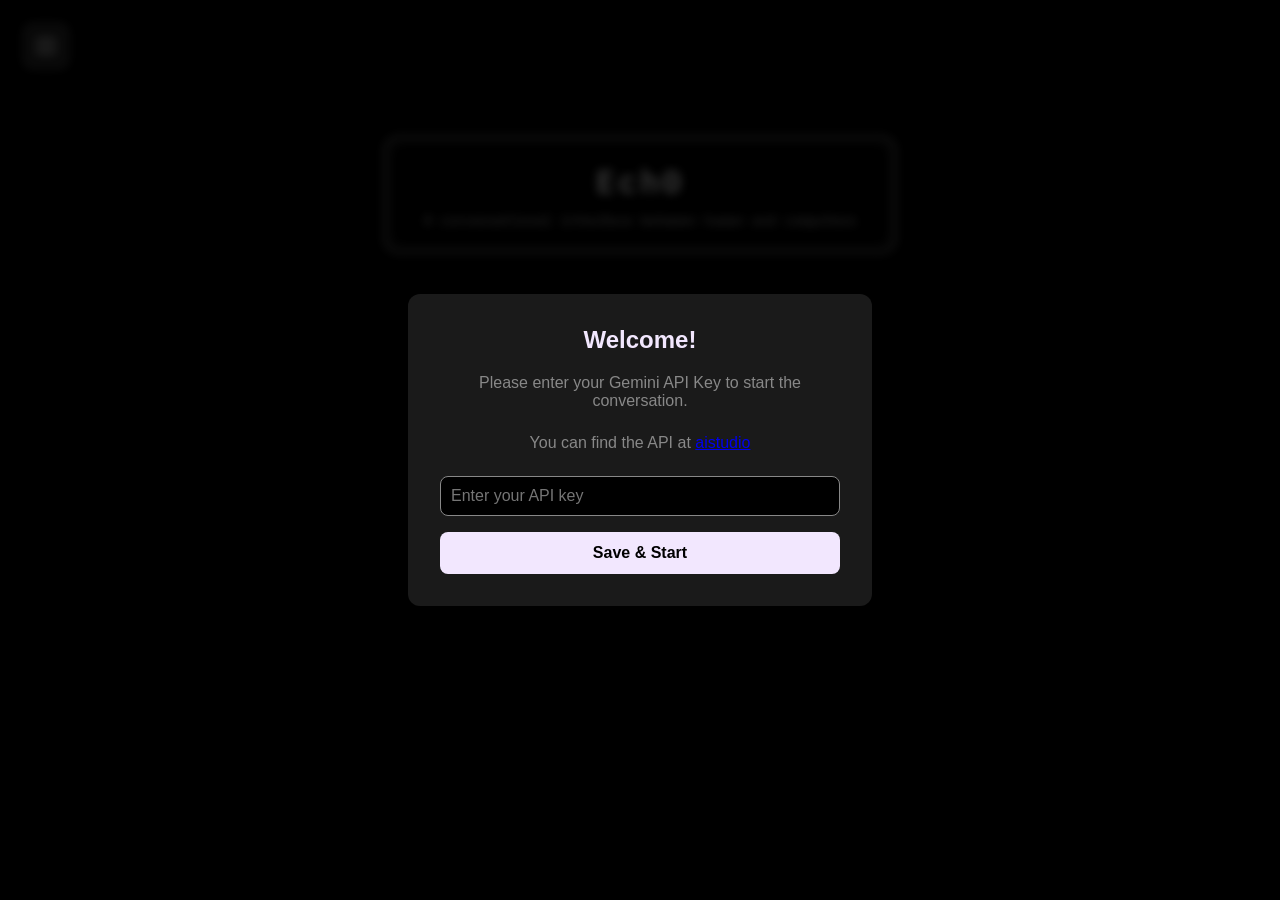
<file: Ech0 AudioBot/index.html>
<!DOCTYPE html>
<html lang="en">
<head>
    <meta charset="UTF-8">
    <meta name="viewport" content="width=device-width, initial-scale=1.0">
    <title>Ech0 - A Voice-Only Hexadecimal Agent</title>
    
    <link rel="apple-touch-icon" sizes="180x180" href="assets/icons/apple-touch-icon.png">
    <link rel="icon" type="image/png" sizes="16x16" href="assets/icons/icon16.png">
    <link rel="icon" type="image/png" sizes="32x32" href="assets/icons/icon32.png">
    <link rel="icon" type="image/png" sizes="48x48" href="assets/icons/icon48.png">
    <link rel="icon" type="image/png" sizes="128x128" href="assets/icons/icon128.png">
    <link rel="manifest" href="assets/icons/site.webmanifest">

    <link rel="stylesheet" href="style.css">
</head>
<body>
    <template id="mic-icon-template"><svg viewBox="0 0 24 24"><path d="M12 14c1.66 0 3-1.34 3-3V5c0-1.66-1.34-3-3-3S9 3.34 9 5v6c0 1.66 1.34 3 3 3zm5.3-3c0 3-2.54 5.1-5.3 5.1S6.7 14 6.7 11H5c0 3.41 2.72 6.23 6 6.72V21h2v-3.28c3.28-.49 6-3.31 6-6.72h-1.7z"/></svg></template>
    <template id="speaker-icon-template"><svg viewBox="0 0 24 24"><path d="M3 9v6h4l5 5V4L7 9H3zm13.5 3c0-1.77-1.02-3.29-2.5-4.03v8.05c1.48-.73 2.5-2.25 2.5-4.02zM14 3.23v2.06c2.89.86 5 3.54 5 6.71s-2.11 5.85-5 6.71v2.06c4.01-.91 7-4.49 7-8.77s-2.99-7.86-7-8.77z"/></svg></template>
    <template id="pause-icon-template"><svg viewBox="0 0 24 24"><path d="M6 19h4V5H6v14zm8-14v14h4V5h-4z"/></svg></template>
    <template id="play-icon-template"><svg viewBox="0 0 24 24"><path d="M8 5v14l11-7z"/></svg></template>
    <template id="stop-icon-template"><svg viewBox="0 0 24 24"><path d="M6 6h12v12H6z"/></svg></template>

    <div id="api-key-modal" class="modal-overlay">
        <div class="modal-content">
            <h2>Welcome!</h2>
            <p>Please enter your Gemini API Key to start the conversation.</p>
            <p>You can find the API at <a href="https://aistudio.google.com/app/apikey" target="_blank">aistudio</a></p>
            <input type="password" id="modal-api-key-input" class="modal-input" placeholder="Enter your API key">
            <button id="save-api-key-btn-modal" class="modal-btn">Save & Start</button>
        </div>
    </div>

    <aside id="sidebar" class="sidebar">
        <h2>Settings</h2>
        <div class="options-group">
            <label for="theme-toggle">
                <span>Bright Theme</span>
                <div class="switch">
                    <input type="checkbox" id="theme-toggle">
                    <span class="slider"></span>
                </div>
            </label>
            <label for="transcription-toggle">
                <span>Show Transcription</span>
                <div class="switch">
                    <input type="checkbox" id="transcription-toggle">
                    <span class="slider"></span>
                </div>
            </label>
        </div>

        <h3>Accent Color</h3>
        <div class="options-group">
            <div id="dark-theme-colors" class="color-swatches"></div>
            <div id="bright-theme-colors" class="color-swatches"></div>
        </div>
        
        <h3>API Key</h3>
        <h6>Please find API in the given website <a href="https://aistudio.google.com/app/apikey" target="_blank">aistudio</a></h6>
        <div class="options-group">
            <input type="password" id="sidebar-api-key-input" class="sidebar-input" placeholder="Your Gemini API Key">
            <button id="save-api-key-btn-sidebar" class="sidebar-btn">Update Key</button>
            <div id="api-key-status"></div>
        </div>
    </aside>

    <button id="menu-toggle-btn" title="Toggle Settings">
        <span class="bar"></span>
        <span class="bar"></span>
        <span class="bar"></span>
    </button>
    
    <div class="container" id="main-container">
        <div class="title-container">
            <h1 id="app-title">Ech0</h1>
            <p id="app-subtitle">A conversational interface between human and computers</p>
        </div>
        <div class="mic-controls-container">
            <button id="mic-btn" data-tooltip="Click to speak">
                <div id="mic-icon-container">
                    <span id="hex-display"></span>
                </div>
                <button id="stop-btn" title="Stop Response"></button>
            </button>
        </div>
        <div id="transcription-area">
            <p id="user-transcription" class="user-text"></p>
            <p id="bot-transcription" class="bot-text"></p>
        </div>
    </div>

    <script src="script.js" defer></script>
</body>
</html>
</file>
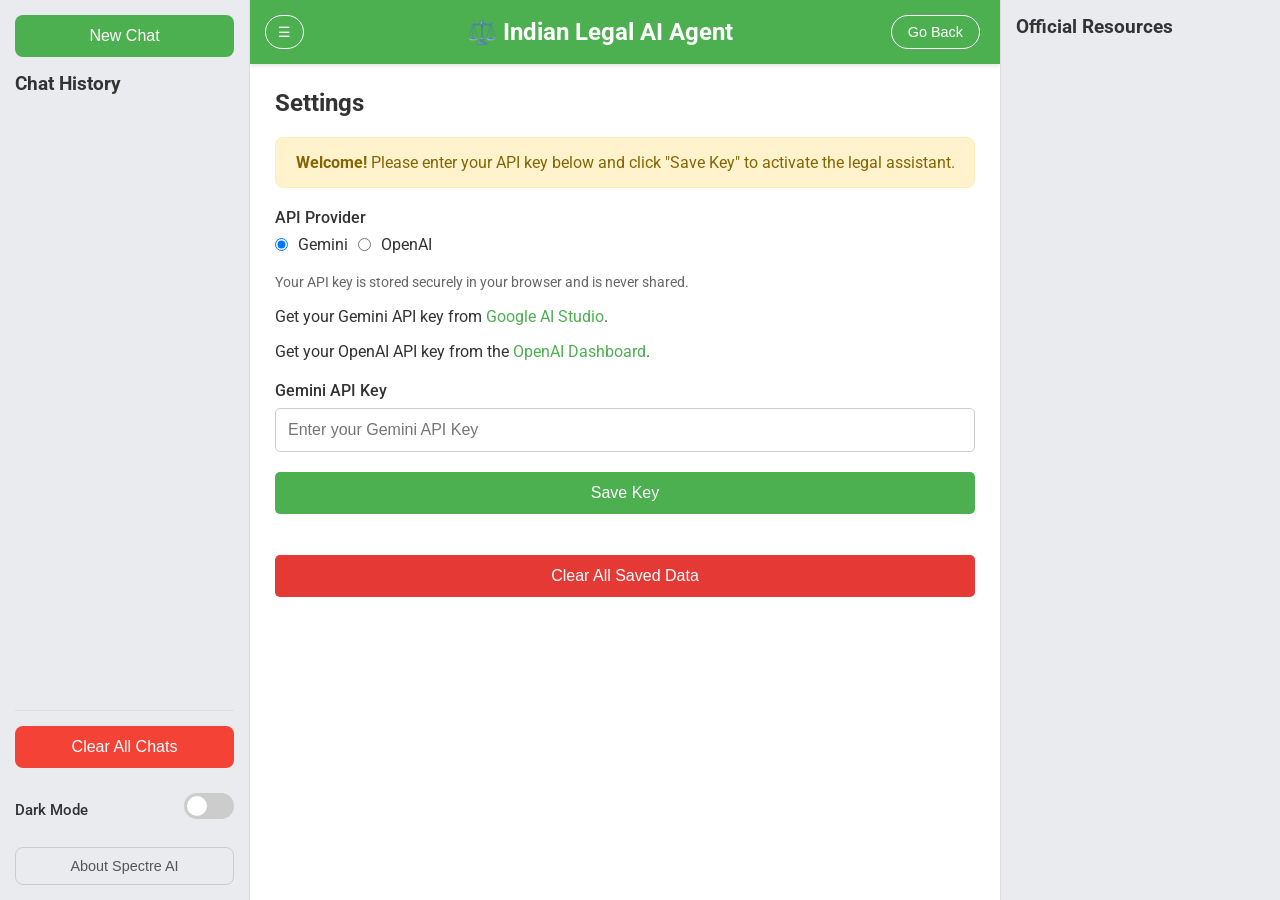
<file: SpectreAI-Lawyer_Agent/index.html>
<!DOCTYPE html>
<html lang="en">
<head>
    <meta charset="UTF-8">
    <meta name="viewport" content="width=device-width, initial-scale=1.0">
    <title>Indian Legal AI Agent</title>
    <link rel="stylesheet" href="style.css">
    <link rel="preconnect" href="https://fonts.googleapis.com">
    <link rel="preconnect" href="https://fonts.gstatic.com" crossorigin>
    <link href="https://fonts.googleapis.com/css2?family=Roboto:wght@400;500;700&display=swap" rel="stylesheet">
</head>
<body>

    <div class="app-container">
        <aside id="sidebar">
            <div class="sidebar-main">
                <button id="new-chat-btn" class="sidebar-btn">New Chat</button>
                <h2>Chat History</h2>
                <ul id="chat-history-list">
                    </ul>
            </div>
            <div class="sidebar-footer">
                <button id="clear-all-chats-btn" class="sidebar-btn">Clear All Chats</button>
                <div id="theme-switcher-container">
                    <span class="theme-label">Dark Mode</span>
                    <label class="switch">
                        <input type="checkbox" id="theme-toggle">
                        <span class="slider round"></span>
                    </label>
                </div>
                <button id="about-btn" class="sidebar-btn-subtle">About Spectre AI</button>
            </div>
        </aside>

        <div class="main-content">
            <header>
                <div class="header-content">
                    <button id="toggle-sidebar-btn" class="nav-btn" title="Toggle Sidebar">☰</button>
                    <h1>⚖️ Indian Legal AI Agent</h1>
                    <div class="header-buttons">
                        <button id="settings-btn" class="nav-btn">Settings</button>
                    </div>
                </div>
            </header>

            <main>
                <div id="chat-ui">
                    <div id="chat-window">
                        </div>
                    <div id="typing-indicator" class="hidden">
                        <div class="dot"></div>
                        <div class="dot"></div>
                        <div class="dot"></div>
                    </div>
                    <form id="chat-form">
                        <div class="input-area">
                            <select id="law-area">
                                </select>
                            <textarea id="user-input" placeholder="Describe your legal situation here..." autocomplete="off" rows="1"></textarea>
                            <button type="submit" title="Send Message">➤</button>
                        </div>
                    </form>
                </div>

                <div id="settings-ui" class="hidden">
                    <h2>Settings</h2>
                    <div id="initial-setup-notice" class="hidden">
                        <p><strong>Welcome!</strong> Please enter your API key below and click "Save Key" to activate the legal assistant.</p>
                    </div>
                    
                    <div class="form-group">
                        <label>API Provider</label>
                        <div class="radio-group">
                            <input type="radio" id="gemini-provider" name="api-provider" value="gemini" checked>
                            <label for="gemini-provider">Gemini</label>
                            <input type="radio" id="openai-provider" name="api-provider" value="openai">
                            <label for="openai-provider">OpenAI</label>
                        </div>
                    </div>

                    <p id="api-info">Your API key is stored securely in your browser and is never shared.</p>
                    <div class="form-group">
                        <p class="api-info">Get your Gemini API key from <a href="https://aistudio.google.com/app/apikey" target="_blank">Google AI Studio</a>.</p>
                        <p class="api-info">Get your OpenAI API key from the <a href="https://platform.openai.com/api-keys" target="_blank">OpenAI Dashboard</a>.</p>
                    </div>
                    
                    <form id="settings-form">
                        <div id="gemini-key-group" class="form-group">
                            <label for="gemini-api-key">Gemini API Key</label>
                            <input type="password" id="gemini-api-key" placeholder="Enter your Gemini API Key">
                        </div>
                        <div id="openai-key-group" class="form-group hidden">
                            <label for="openai-api-key">OpenAI API Key</label>
                            <input type="password" id="openai-api-key" placeholder="Enter your OpenAI API Key">
                        </div>
                        <button type="submit" class="action-btn">Save Key</button>
                        <p id="save-status"></p>
                    </form>
                    <button id="clear-all-data-btn" class="action-btn" style="margin-top: 25px; background-color: #e53935;">Clear All Saved Data</button>
                </div>
            </main>
        </div>

        <aside id="references-sidebar">
            <h2>Official Resources</h2>
            <ul id="references-list">
                 </ul>
            <div id="contact-info-box" class="hidden">
                <h2>Contact Information</h2>
                <ul id="contact-list"></ul>
            </div>
        </aside>
    </div>

    <div id="about-modal-overlay" class="modal-overlay hidden">
        <div class="modal-content">
            <button id="close-modal-btn" class="modal-close-btn">&times;</button>
            <h2>Spectre AI</h2>
            <p class="modal-description">
                Spectre AI is your dedicated legal assistant, engineered to demystify the complexities of Indian law. It provides clear, step-by-step guidance and connects you with official resources, empowering you to understand your rights and navigate legal procedures with confidence.
            </p>
            <p class="made-by">
                Made with ❤️ by Team MCA<br>
                CUCEK Dept, CUSAT, Kerala
            </p>
        </div>
    </div>

    <script src="script.js"></script>
</body>
</html>
</file>
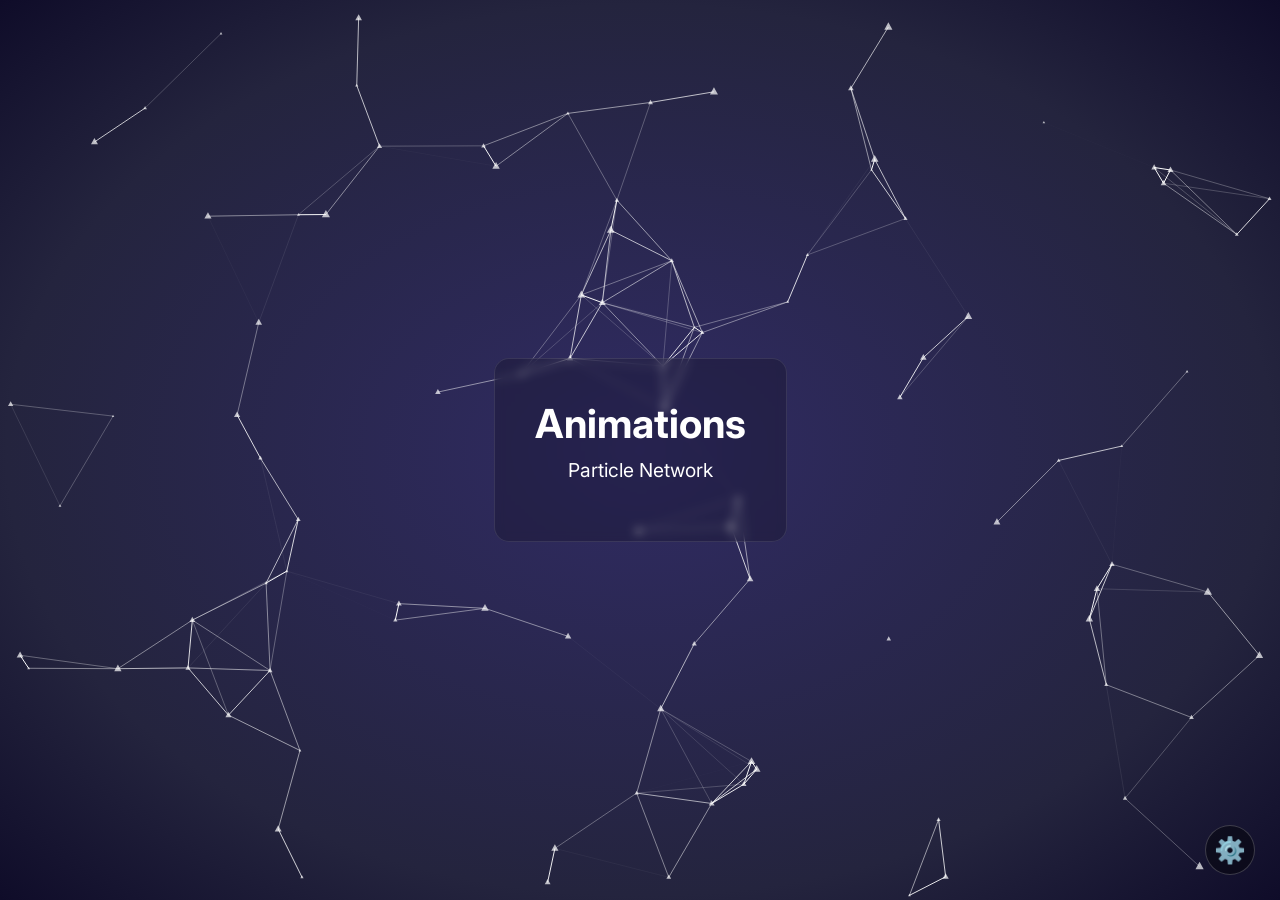
<file: Background_Animations/- - Combination of network, bubble and shapes and DVD7 - without textbox in middle.html>
<!DOCTYPE html>
<html lang="en">
<head>
    <meta charset="UTF-8">
    <meta name="viewport" content="width=device-width, initial-scale=1.0">
    <title>Interactive Animations</title>
    <style>
        /* Basic CSS reset and body styling */
        body, html {
            margin: 0;
            padding: 0;
            width: 100%;
            height: 100%;
            overflow: hidden;
            font-family: 'Inter', sans-serif;
            transition: background 0.5s ease;
        }

        /* Canvas styling to ensure it fills the background */
        #background-canvas {
            display: block;
            position: absolute;
            top: 0;
            left: 0;
            z-index: 1;
        }

        /* Centered content container */
        .content {
            position: relative;
            z-index: 2;
            display: flex;
            justify-content: center;
            align-items: center;
            height: 100%;
            color: white;
            text-align: center;
        }

        .message-box {
            background: rgba(0, 0, 0, 0.2);
            padding: 40px;
            border-radius: 15px;
            backdrop-filter: blur(5px);
            border: 1px solid rgba(255, 255, 255, 0.1);
        }

        h1 { font-size: 2.5rem; margin: 0; }
        p { font-size: 1.2rem; margin-top: 10px; }
        
        /* Main container for all controls */
        .controls-container {
            position: absolute;
            bottom: 25px;
            right: 25px;
            z-index: 3;
        }
        
        /* The settings panel, hidden by default */
        #settings-panel {
            display: none;
            flex-direction: column;
            align-items: center;
            gap: 12px;
            width: 230px; 
            background-color: rgba(0, 0, 0, 0.5);
            padding: 18px;
            border-radius: 15px;
            border: 1px solid rgba(255, 255, 255, 0.2);
            backdrop-filter: blur(10px);
            position: absolute;
            bottom: 70px;
            right: 0;
            transition: opacity 0.3s, transform 0.3s;
            transform: translateY(10px);
            opacity: 0;
        }

        #settings-panel.visible {
            display: flex;
            transform: translateY(0);
            opacity: 1;
        }

        .control-group {
            width: 100%;
            text-align: center;
            padding-bottom: 12px;
            border-bottom: 1px solid rgba(255, 255, 255, 0.1);
        }
        .control-group:last-child {
            border-bottom: none;
            padding-bottom: 0;
        }
        
        .control-group.hidden {
            display: none;
        }

        .control-group label {
            display: block;
            margin-bottom: 8px;
            font-weight: 500;
            font-size: 0.85rem;
            color: white;
        }

        .selector-group {
            display: flex;
            justify-content: center;
            gap: 8px;
            flex-wrap: wrap; 
        }
        
        .slider-control, .text-input-control {
            display: flex;
            align-items: center;
            gap: 8px;
            width: 100%;
        }
        
        input[type="text"] {
            width: 100%;
            background: rgba(255, 255, 255, 0.1);
            border: 1px solid rgba(255, 255, 255, 0.2);
            color: white;
            padding: 7px;
            border-radius: 5px;
            font-size: 0.9rem;
            font-family: 'Inter', sans-serif;
        }

        input[type="range"] {
            -webkit-appearance: none;
            appearance: none;
            width: 100%;
            height: 4px;
            background: rgba(255, 255, 255, 0.3);
            border-radius: 4px;
            outline: none;
        }

        input[type="range"]::-webkit-slider-thumb {
            -webkit-appearance: none;
            appearance: none;
            width: 16px;
            height: 16px;
            background: white;
            cursor: pointer;
            border-radius: 50%;
        }

        input[type="range"]::-moz-range-thumb {
            width: 16px;
            height: 16px;
            background: white;
            cursor: pointer;
            border-radius: 50%;
            border: none;
        }

        /* Styling for the control buttons */
        .control-btn {
            padding: 8px 12px;
            font-size: 0.9rem;
            font-weight: 500;
            color: white;
            background-color: rgba(0, 0, 0, 0.4);
            border: 1px solid rgba(255, 255, 255, 0.2);
            border-radius: 8px;
            cursor: pointer;
            transition: background-color 0.3s ease, color 0.3s ease, border-color 0.3s ease;
        }

        .control-btn:hover {
            background-color: rgba(0, 0, 0, 0.6);
        }

        .control-btn.active {
            background-color: rgba(255, 255, 255, 0.9);
            color: #333;
        }
        
        #settings-btn {
            width: 50px;
            height: 50px;
            font-size: 1.6rem;
            border-radius: 50%;
            padding: 0;
            display: flex;
            align-items: center;
            justify-content: center;
            margin-left: auto;
        }
        
        /* D-pad container */
        .d-pad {
            display: grid;
            grid-template-columns: repeat(3, 36px);
            grid-template-rows: repeat(3, 36px);
            gap: 4px;
            justify-content: center;
        }
        
        .d-pad-btn {
            display: flex;
            justify-content: center;
            align-items: center;
            font-size: 1.3rem;
            line-height: 1;
            padding: 0;
            width: 36px;
            height: 36px;
        }

        #dir-up { grid-column: 2; grid-row: 1; }
        #dir-left { grid-column: 1; grid-row: 2; }
        #dir-random { grid-column: 2; grid-row: 2; }
        #dir-right { grid-column: 3; grid-row: 2; }
        #dir-down { grid-column: 2; grid-row: 3; }

        .collapsible-content {
            max-height: 0;
            overflow: hidden;
            transition: max-height 0.3s ease-out;
            margin-top: 10px;
        }
        .collapsible-content.open {
            max-height: 200px; /* Adjust as needed */
        }

    </style>
    <link rel="preconnect" href="https://fonts.googleapis.com">
    <link rel="preconnect" href="https://fonts.gstatic.com" crossorigin>
    <link href="https://fonts.googleapis.com/css2?family=Inter:wght@400;500;700&display=swap" rel="stylesheet">
</head>
<body>
    <canvas id="background-canvas"></canvas>
    <div class="content">
        <div class="message-box">
            <h1>Animations</h1>
            <p id="animation-title">Particle Network</p>
        </div>
    </div>

    <div class="controls-container">
        <div id="settings-panel">
            <!-- Master Animation Toggle -->
            <div class="control-group">
                <label>Animation Type</label>
                <div class="selector-group">
                    <button class="control-btn anim-btn active" data-anim="network">Network</button>
                    <button class="control-btn anim-btn" data-anim="bubbles">Bubbles</button>
                    <button class="control-btn anim-btn" data-anim="shapes">Shapes</button>
                    <button class="control-btn anim-btn" data-anim="dvd">DVD</button>
                </div>
            </div>
            
            <!-- DVD Controls -->
            <div id="dvd-controls" class="control-group hidden">
                 <div class="control-group">
                    <label for="dvd-text-input">Logo Text</label>
                    <div class="text-input-control">
                        <input type="text" id="dvd-text-input" value="DVD">
                    </div>
                </div>
                 <div class="control-group">
                    <label for="dvd-size-slider">Font Size</label>
                    <div class="slider-control">
                        <input type="range" id="dvd-size-slider" min="40" max="150" step="1" value="80">
                    </div>
                </div>
                 <div class="control-group">
                    <label for="dvd-speed-slider">Speed</label>
                    <div class="slider-control">
                        <input type="range" id="dvd-speed-slider" min="0.5" max="5" step="0.1" value="2">
                    </div>
                </div>
            </div>

            <!-- Particle Network Controls -->
            <div id="network-controls" class="control-group">
                <div class="control-group">
                    <label for="density-slider">Density</label>
                    <div class="slider-control">
                        <input type="range" id="density-slider" min="0.5" max="4" step="0.1" value="1">
                    </div>
                </div>
                <div class="control-group">
                    <label>Shape</label>
                    <div class="selector-group">
                        <button class="control-btn network-shape-btn active" data-shape="triangle">△</button>
                        <button class="control-btn network-shape-btn" data-shape="square">□</button>
                        <button class="control-btn network-shape-btn" data-shape="pentagon">⬠</button>
                        <button class="control-btn network-shape-btn" data-shape="circle">○</button>
                    </div>
                </div>
            </div>
            
            <!-- Floating Shapes Controls -->
            <div id="shapes-controls" class="control-group hidden">
                 <div class="control-group">
                    <label for="shapes-quantity-slider">Quantity</label>
                    <div class="slider-control">
                        <input type="range" id="shapes-quantity-slider" min="5" max="50" step="1" value="25">
                    </div>
                </div>
                 <div class="control-group">
                    <label for="shapes-speed-slider">Speed</label>
                    <div class="slider-control">
                        <input type="range" id="shapes-speed-slider" min="0.2" max="3" step="0.1" value="1">
                    </div>
                </div>
                 <div class="control-group">
                    <label for="shapes-size-slider">Size</label>
                    <div class="slider-control">
                        <input type="range" id="shapes-size-slider" min="0.5" max="2.5" step="0.1" value="1">
                    </div>
                </div>
                <div class="control-group">
                    <button class="control-btn collapsible-trigger" data-target="shapes-shape-options">Choose Shape</button>
                    <div id="shapes-shape-options" class="collapsible-content">
                        <div class="selector-group">
                            <button class="control-btn floating-shape-btn active" data-shape="square_rounded">■</button>
                            <button class="control-btn floating-shape-btn" data-shape="triangle_rounded">▲</button>
                            <button class="control-btn floating-shape-btn" data-shape="pentagon">⬟</button>
                            <button class="control-btn floating-shape-btn" data-shape="rectangle">▬</button>
                            <button class="control-btn floating-shape-btn" data-shape="heart">♥</button>
                        </div>
                    </div>
                </div>
            </div>

            <!-- Bubble Controls -->
            <div id="bubble-controls" class="control-group hidden">
                 <div class="control-group">
                    <label for="bubble-quantity-slider">Quantity</label>
                    <div class="slider-control">
                        <input type="range" id="bubble-quantity-slider" min="5" max="50" step="1" value="25">
                    </div>
                </div>
                 <div class="control-group">
                    <label for="bubble-speed-slider">Speed</label>
                    <div class="slider-control">
                        <input type="range" id="bubble-speed-slider" min="0.2" max="3" step="0.1" value="1">
                    </div>
                </div>
                 <div class="control-group">
                    <label for="bubble-size-slider">Size</label>
                    <div class="slider-control">
                        <input type="range" id="bubble-size-slider" min="0.5" max="2.5" step="0.1" value="1">
                    </div>
                </div>
            </div>
            
            <!-- Directional Controls (Shared by Bubbles and Shapes) -->
            <div id="direction-controls" class="control-group hidden">
                <button class="control-btn collapsible-trigger" data-target="direction-options">Choose Direction</button>
                <div id="direction-options" class="collapsible-content">
                    <div class="d-pad">
                        <button id="dir-up" class="control-btn d-pad-btn">↑</button>
                        <button id="dir-left" class="control-btn d-pad-btn">←</button>
                        <button id="dir-random" class="control-btn d-pad-btn">●</button>
                        <button id="dir-right" class="control-btn d-pad-btn">→</button>
                        <button id="dir-down" class="control-btn d-pad-btn">↓</button>
                    </div>
                </div>
            </div>

            <!-- Common Controls -->
            <div class="control-group">
                <label>Background</label>
                 <button id="change-bg-btn" class="control-btn" style="width: 100%;">Change Color</button>
            </div>
        </div>
        <button id="settings-btn" class="control-btn">⚙️</button>
    </div>

    <script>
        // --- Canvas and Context Setup ---
        const canvas = document.getElementById('background-canvas');
        const ctx = canvas.getContext('2d');
        canvas.width = window.innerWidth;
        canvas.height = window.innerHeight;

        // --- Global State ---
        let particles = [];
        let currentAnimation = 'network';
        const mouse = { x: null, y: null, radius: 200 };

        // --- Controls ---
        const settingsBtn = document.getElementById('settings-btn');
        const settingsPanel = document.getElementById('settings-panel');
        const changeBgBtn = document.getElementById('change-bg-btn');
        const animBtns = document.querySelectorAll('.anim-btn');
        const networkControls = document.getElementById('network-controls');
        const bubbleControls = document.getElementById('bubble-controls');
        const shapesControls = document.getElementById('shapes-controls');
        const dvdControls = document.getElementById('dvd-controls');
        const directionControls = document.getElementById('direction-controls');
        const animationTitle = document.getElementById('animation-title');
        
        // Network Controls
        const networkShapeBtns = document.querySelectorAll('.network-shape-btn');
        const densitySlider = document.getElementById('density-slider');

        // Shapes Controls
        const floatingShapeBtns = document.querySelectorAll('.floating-shape-btn');
        const shapesQuantitySlider = document.getElementById('shapes-quantity-slider');
        const shapesSpeedSlider = document.getElementById('shapes-speed-slider');
        const shapesSizeSlider = document.getElementById('shapes-size-slider');

        // Bubble Controls
        const bubbleQuantitySlider = document.getElementById('bubble-quantity-slider');
        const bubbleSpeedSlider = document.getElementById('bubble-speed-slider');
        const bubbleSizeSlider = document.getElementById('bubble-size-slider');

        // DVD Controls
        const dvdTextInput = document.getElementById('dvd-text-input');
        const dvdSizeSlider = document.getElementById('dvd-size-slider');
        const dvdSpeedSlider = document.getElementById('dvd-speed-slider');
        
        // --- Configuration ---
        const colorSchemes = [
            { bg: 'radial-gradient(ellipse at center, #302b63 0%, #24243e 70%, #0f0c29 100%)', particle: 'rgba(255, 255, 255, 0.7)', line: 'rgba(255, 255, 255,', shape: 'rgba(255, 255, 255, 0.15)', bubble: 'light', dvd: 'rgba(255, 255, 255, 0.4)', isDark: true },
            { bg: '#000000', particle: 'rgba(255, 255, 255, 0.8)', line: 'rgba(255, 255, 255,', shape: 'rgba(255, 255, 255, 0.15)', bubble: 'light', dvd: 'rgba(255, 255, 255, 0.4)', isDark: true },
            { bg: 'radial-gradient(ellipse at center, #0f2027 0%, #203a43 50%, #2c5364 100%)', particle: 'rgba(230, 230, 250, 0.8)', line: 'rgba(230, 230, 250,', shape: 'rgba(230, 230, 250, 0.15)', bubble: 'light', dvd: 'rgba(230, 230, 250, 0.4)', isDark: true },
            { bg: '#f0f2f5', particle: 'rgba(0, 0, 0, 0.6)', line: 'rgba(0, 0, 0,', shape: 'rgba(0, 0, 0, 0.1)', bubble: 'dark', dvd: 'rgba(0, 0, 0, 0.3)', isDark: false },
            { bg: 'radial-gradient(ellipse at center, #614385 0%, #516395 100%)', particle: 'rgba(255, 255, 255, 0.7)', line: 'rgba(255, 255, 255,', shape: 'rgba(255, 255, 255, 0.15)', bubble: 'light', dvd: 'rgba(255, 255, 255, 0.4)', isDark: true },
        ];
        let currentSchemeIndex = 0;
        let currentNetworkShape = 'triangle';
        let currentFloatingShape = 'square_rounded';
        let currentDirection = 'up';
        
        // --- Event Listeners ---
        settingsBtn.addEventListener('click', (e) => { e.stopPropagation(); settingsPanel.classList.toggle('visible'); });
        window.addEventListener('click', (e) => {
            if (settingsPanel.classList.contains('visible') && !settingsPanel.contains(e.target) && !settingsBtn.contains(e.target)) {
                settingsPanel.classList.remove('visible');
            }
        });
        window.addEventListener('resize', () => { canvas.width = window.innerWidth; canvas.height = window.innerHeight; init(); });
        window.addEventListener('mousemove', (e) => { mouse.x = e.x; mouse.y = e.y; });
        window.addEventListener('mouseout', () => { mouse.x = null; mouse.y = null; });

        changeBgBtn.addEventListener('click', () => {
            currentSchemeIndex = (currentSchemeIndex + 1) % colorSchemes.length;
            applyColorScheme();
        });

        animBtns.forEach(btn => {
            btn.addEventListener('click', () => {
                animBtns.forEach(b => b.classList.remove('active'));
                btn.classList.add('active');
                currentAnimation = btn.dataset.anim;
                
                networkControls.classList.toggle('hidden', currentAnimation !== 'network');
                bubbleControls.classList.toggle('hidden', currentAnimation !== 'bubbles');
                shapesControls.classList.toggle('hidden', currentAnimation !== 'shapes');
                dvdControls.classList.toggle('hidden', currentAnimation !== 'dvd');
                directionControls.classList.toggle('hidden', currentAnimation === 'network' || currentAnimation === 'dvd');
                
                animationTitle.textContent = {
                    network: 'Particle Network',
                    bubbles: 'Floating Bubbles',
                    shapes: 'Floating Shapes',
                    dvd: 'Bouncing Logo'
                }[currentAnimation];
                
                init();
            });
        });

        // Control Listeners
        densitySlider.addEventListener('input', () => { if(currentAnimation === 'network') init() });
        networkShapeBtns.forEach(btn => {
            btn.addEventListener('click', () => {
                networkShapeBtns.forEach(b => b.classList.remove('active'));
                btn.classList.add('active');
                currentNetworkShape = btn.dataset.shape;
            });
        });
        
        floatingShapeBtns.forEach(btn => {
            btn.addEventListener('click', () => {
                floatingShapeBtns.forEach(b => b.classList.remove('active'));
                btn.classList.add('active');
                currentFloatingShape = btn.dataset.shape;
            });
        });

        bubbleQuantitySlider.addEventListener('input', updateParticleCount);
        shapesQuantitySlider.addEventListener('input', updateParticleCount);

        document.querySelectorAll('.collapsible-trigger').forEach(trigger => {
            trigger.addEventListener('click', () => {
                const targetId = trigger.dataset.target;
                const target = document.getElementById(targetId);
                target.classList.toggle('open');
            });
        });

        document.getElementById('dir-up').addEventListener('click', () => setDirection('up'));
        document.getElementById('dir-down').addEventListener('click', () => setDirection('down'));
        document.getElementById('dir-left').addEventListener('click', () => setDirection('left'));
        document.getElementById('dir-right').addEventListener('click', () => setDirection('right'));
        document.getElementById('dir-random').addEventListener('click', () => setDirection('random'));

        function setDirection(dir) {
            currentDirection = dir;
            particles.forEach(p => p.setDirection?.(dir));
        }

        // --- Particle Classes ---
        class NetworkParticle {
             constructor() { this.x = Math.random() * canvas.width; this.y = Math.random() * canvas.height; this.size = Math.random() * 5 + 2; this.vx = (Math.random() - 0.5) * 0.5; this.vy = (Math.random() - 0.5) * 0.5; }
            update() { this.x += this.vx; this.y += this.vy; if (this.x < 0 || this.x > canvas.width) this.vx *= -1; if (this.y < 0 || this.y > canvas.height) this.vy *= -1; }
            draw(color) {
                ctx.fillStyle = color;
                ctx.beginPath();
                switch(currentNetworkShape) {
                    case 'square': ctx.rect(this.x - this.size / 2, this.y - this.size / 2, this.size, this.size); break;
                    case 'pentagon': for (let i = 0; i < 5; i++) { ctx.lineTo(this.x + this.size * Math.cos(i * 2 * Math.PI / 5 + Math.PI / 2), this.y + this.size * Math.sin(i * 2 * Math.PI / 5 + Math.PI / 2)); } break;
                    case 'circle': ctx.arc(this.x, this.y, this.size / 2, 0, Math.PI * 2); break;
                    default: ctx.moveTo(this.x, this.y - this.size / 1.5); ctx.lineTo(this.x - this.size / 1.7, this.y + this.size / 2.5); ctx.lineTo(this.x + this.size / 1.7, this.y + this.size / 2.5); break;
                }
                ctx.closePath(); ctx.fill();
            }
        }
        
        class FloatingParticle {
            constructor() {
                this.baseSize = (Math.random() * 40 + 20);
                this.setInitialPosition(currentDirection);
                this.setDirection(currentDirection);
                this.angle = Math.random() * Math.PI * 2;
                this.rotationSpeed = (Math.random() - 0.5) * 0.01;
                this.wobble = 0.02;
            }
             setInitialPosition(dir) {
                 switch (dir) {
                    case 'up': this.x = Math.random() * canvas.width; this.y = canvas.height + this.baseSize + Math.random() * canvas.height; break;
                    case 'down': this.x = Math.random() * canvas.width; this.y = -this.baseSize - Math.random() * canvas.height; break;
                    case 'left': this.x = canvas.width + this.baseSize + Math.random() * canvas.width; this.y = Math.random() * canvas.height; break;
                    case 'right': this.x = -this.baseSize - Math.random() * canvas.width; this.y = Math.random() * canvas.height; break;
                    default: this.x = Math.random() * canvas.width; this.y = Math.random() * canvas.height; break;
                }
            }
            setDirection(dir) {
                switch (dir) {
                    case 'up': this.vx = (Math.random() - 0.5) * 0.3; this.vy = -(Math.random() * 0.8 + 0.2); break;
                    case 'down': this.vx = (Math.random() - 0.5) * 0.3; this.vy = Math.random() * 0.8 + 0.2; break;
                    case 'left': this.vx = -(Math.random() * 0.8 + 0.2); this.vy = (Math.random() - 0.5) * 0.3; break;
                    case 'right': this.vx = Math.random() * 0.8 + 0.2; this.vy = (Math.random() - 0.5) * 0.3; break;
                    case 'random': this.vx = (Math.random() - 0.5) * 0.8; this.vy = (Math.random() - 0.5) * 0.8; break;
                }
            }
             update(speedSlider) {
                const speed = parseFloat(speedSlider.value);
                this.vx += (Math.random() - 0.5) * this.wobble;
                this.vy += (Math.random() - 0.5) * this.wobble;
                this.angle += this.rotationSpeed * speed;
                
                // Add mouse repulsion
                let repulsion = { x: 0, y: 0 };
                if (mouse.x !== null) {
                    const dx = this.x - mouse.x;
                    const dy = this.y - mouse.y;
                    const distSq = dx * dx + dy * dy;
                    if (distSq < mouse.radius * mouse.radius) {
                        const dist = Math.sqrt(distSq);
                        const force = 1 - (dist / mouse.radius);
                        repulsion.x = (dx / dist) * force * 2;
                        repulsion.y = (dy / dist) * force * 2;
                    }
                }

                this.x += this.vx * speed + repulsion.x;
                this.y += this.vy * speed + repulsion.y;

                if (this.vy < 0 && this.y + this.baseSize < 0) { this.y = canvas.height + this.baseSize; this.x = Math.random() * canvas.width; }
                else if (this.vy > 0 && this.y - this.baseSize > canvas.height) { this.y = -this.baseSize; this.x = Math.random() * canvas.width; }
                else if (this.vx < 0 && this.x + this.baseSize < 0) { this.x = canvas.width + this.baseSize; this.y = Math.random() * canvas.height; }
                else if (this.vx > 0 && this.x - this.baseSize > canvas.width) { this.x = -this.baseSize; this.y = Math.random() * canvas.height; }
            }
        }

        class BubbleParticle extends FloatingParticle {
            draw(colors) {
                ctx.save();
                ctx.translate(this.x, this.y);
                const radius = (this.baseSize / 2) * parseFloat(bubbleSizeSlider.value);
                const bodyGradient = ctx.createRadialGradient(0, 0, 0, 0, 0, radius);
                bodyGradient.addColorStop(0, 'rgba(0, 0, 0, 0)'); bodyGradient.addColorStop(0.7, 'rgba(0, 0, 0, 0)'); bodyGradient.addColorStop(1, colors.bodyEdge);
                ctx.beginPath(); ctx.arc(0, 0, radius, 0, Math.PI * 2); ctx.fillStyle = bodyGradient; ctx.fill();
                const highlightGradient = ctx.createRadialGradient(-radius * 0.4, -radius * 0.4, 0, 0, 0, radius);
                highlightGradient.addColorStop(0, colors.highlight); highlightGradient.addColorStop(1, 'rgba(0, 0, 0, 0)');
                ctx.beginPath(); ctx.arc(0, 0, radius, 0, Math.PI * 2); ctx.fillStyle = highlightGradient; ctx.fill();
                ctx.beginPath(); ctx.arc(-radius * 0.4, -radius * 0.4, radius * 0.1, 0, Math.PI * 2); ctx.fillStyle = colors.specular; ctx.fill();
                ctx.beginPath(); ctx.arc(0, 0, radius * 0.9, Math.PI * 0.2, Math.PI * 0.4); ctx.strokeStyle = colors.arc1; ctx.lineWidth = radius * 0.04; ctx.stroke();
                ctx.beginPath(); ctx.arc(0, 0, radius * 0.85, Math.PI * 1.5, Math.PI * 1.7); ctx.strokeStyle = colors.arc2; ctx.lineWidth = radius * 0.05; ctx.stroke();
                ctx.restore();
            }
        }
        
        class ShapeParticle extends FloatingParticle {
            draw(color) {
                ctx.save();
                ctx.translate(this.x, this.y);
                ctx.rotate(this.angle);
                const size = this.baseSize * parseFloat(shapesSizeSlider.value);
                ctx.fillStyle = color;
                ctx.beginPath();

                switch(currentFloatingShape) {
                    case 'triangle_rounded':
                        const h = size * (Math.sqrt(3)/2);
                        ctx.moveTo(0, -h/2); ctx.arcTo(-size/2, h/2, size/2, h/2, size*0.2); ctx.arcTo(size/2, h/2, 0, -h/2, size*0.2); ctx.arcTo(0, -h/2, -size/2, h/2, size*0.2);
                        break;
                    case 'pentagon':
                        for (let i = 0; i < 5; i++) {
                            ctx.lineTo(size/2 * Math.cos(i * 2 * Math.PI / 5 - Math.PI / 2), size/2 * Math.sin(i * 2 * Math.PI / 5 - Math.PI / 2));
                        }
                        break;
                    case 'rectangle':
                        ctx.roundRect(-size * 0.75, -size * 0.4, size * 1.5, size * 0.8, size * 0.2);
                        break;
                    case 'heart':
                        const s = size * 0.05;
                        ctx.moveTo(0, s * 2.5);
                        ctx.bezierCurveTo(s * 5, -s * 2.5, s * 10, s * 2.5, 0, s * 10);
                        ctx.bezierCurveTo(-s * 10, s * 2.5, -s * 5, -s * 2.5, 0, s * 2.5);
                        break;
                    case 'square_rounded':
                    default:
                        ctx.roundRect(-size/2, -size/2, size, size, size * 0.2);
                        break;
                }
                ctx.closePath();
                ctx.fill();
                ctx.restore();
            }
        }

        class DVDParticle {
            constructor() {
                this.updateDimensions();
                this.x = Math.random() * (canvas.width - this.width);
                this.y = Math.random() * (canvas.height - this.height);
                this.baseSpeed = parseFloat(dvdSpeedSlider.value);
                this.vx = (Math.random() > 0.5 ? 1 : -1) * this.baseSpeed;
                this.vy = (Math.random() > 0.5 ? 1 : -1) * this.baseSpeed;
                this.originalVx = this.vx;
                this.originalVy = this.vy;
                this.cornerHitInterval = setInterval(() => this.seekCorner(), 300000); // 5 minutes
                this.isSeeking = false;
            }
            updateDimensions() {
                this.text = dvdTextInput.value;
                this.fontSize = parseInt(dvdSizeSlider.value);
                ctx.font = `bold ${this.fontSize}px Inter`;
                const textMetrics = ctx.measureText(this.text);
                this.textWidth = textMetrics.width;
                const textHeight = textMetrics.actualBoundingBoxAscent + textMetrics.actualBoundingBoxDescent;
                this.padding = this.fontSize * 0.25;
                this.width = this.textWidth + this.padding * 2;
                this.height = textHeight + this.padding * 2;
            }
            seekCorner() {
                this.isSeeking = true;
                const corners = [
                    {x: 0, y: 0},
                    {x: canvas.width - this.width, y: 0},
                    {x: 0, y: canvas.height - this.height},
                    {x: canvas.width - this.width, y: canvas.height - this.height}
                ];
                const target = corners[Math.floor(Math.random() * corners.length)];
                const dx = target.x - this.x;
                const dy = target.y - this.y;
                const dist = Math.sqrt(dx*dx + dy*dy);
                if (dist > 0) {
                    this.vx = (dx / dist) * this.baseSpeed * 2; // Move faster to corner
                    this.vy = (dy / dist) * this.baseSpeed * 2;
                }
            }
            update() {
                this.updateDimensions();
                this.baseSpeed = parseFloat(dvdSpeedSlider.value);
                let repulsion = { x: 0, y: 0 };
                if (mouse.x !== null) {
                    const centerX = this.x + this.width / 2;
                    const centerY = this.y + this.height / 2;
                    const dx = centerX - mouse.x;
                    const dy = centerY - mouse.y;
                    const distSq = dx * dx + dy * dy;
                    if (distSq < mouse.radius * mouse.radius) {
                        const dist = Math.sqrt(distSq);
                        const force = 1 - (dist / mouse.radius);
                        repulsion.x = (dx / dist) * force * 5;
                        repulsion.y = (dy / dist) * force * 5;
                    }
                }

                if (!this.isSeeking) {
                    const currentSpeed = Math.sqrt(this.vx * this.vx + this.vy * this.vy);
                    if (currentSpeed > 0) {
                       this.vx = (this.vx / currentSpeed) * this.baseSpeed;
                       this.vy = (this.vy / currentSpeed) * this.baseSpeed;
                    }
                    this.originalVx = this.vx;
                    this.originalVy = this.vy;
                }
                
                this.x += this.vx + repulsion.x;
                this.y += this.vy + repulsion.y;

                if (this.x <= 0 || this.x + this.width >= canvas.width) {
                    this.vx *= -1;
                    if (this.isSeeking) { this.isSeeking = false; }
                    this.x = Math.max(0, Math.min(this.x, canvas.width - this.width));
                    this.originalVx = this.vx;
                }
                if (this.y <= 0 || this.y + this.height >= canvas.height) {
                    this.vy *= -1;
                    if (this.isSeeking) { this.isSeeking = false; }
                    this.y = Math.max(0, Math.min(this.y, canvas.height - this.height));
                    this.originalVy = this.vy;
                }
            }
            draw(color) {
                ctx.fillStyle = color.replace(/[^,]+(?=\))/, '0.1'); 
                ctx.beginPath();
                ctx.roundRect(this.x, this.y, this.width, this.height, 15);
                ctx.fill();
                
                ctx.fillStyle = color;
                ctx.font = `bold ${this.fontSize}px Inter`;
                const textMetrics = ctx.measureText(this.text);
                ctx.fillText(this.text, this.x + this.padding, this.y + this.padding + textMetrics.actualBoundingBoxAscent);
            }
            destroy() {
                clearInterval(this.cornerHitInterval);
            }
        }


        // --- Core Functions ---
        function init() {
            if (particles.length === 1 && particles[0].destroy) {
                particles[0].destroy();
            }
            particles = [];
            let quantity;
            switch(currentAnimation) {
                case 'network':
                    let baseParticleNumber = (canvas.height * canvas.width) / 12000;
                    quantity = baseParticleNumber * parseFloat(densitySlider.value);
                    for (let i = 0; i < quantity; i++) particles.push(new NetworkParticle());
                    break;
                case 'bubbles':
                    quantity = parseInt(bubbleQuantitySlider.value);
                    for (let i = 0; i < quantity; i++) particles.push(new BubbleParticle());
                    break;
                case 'shapes':
                    quantity = parseInt(shapesQuantitySlider.value);
                    for (let i = 0; i < quantity; i++) particles.push(new ShapeParticle());
                    break;
                case 'dvd':
                    particles.push(new DVDParticle());
                    break;
            }
        }

        function updateParticleCount() {
            if (currentAnimation !== 'bubbles' && currentAnimation !== 'shapes') return;
            const targetCount = (currentAnimation === 'bubbles') ? parseInt(bubbleQuantitySlider.value) : parseInt(shapesQuantitySlider.value);
            const currentCount = particles.length;
            if (targetCount > currentCount) {
                for (let i = 0; i < targetCount - currentCount; i++) {
                    particles.push(currentAnimation === 'bubbles' ? new BubbleParticle() : new ShapeParticle());
                }
            } else if (targetCount < currentCount) {
                particles.splice(0, currentCount - targetCount);
            }
        }

        function connectNetwork() {
            const scheme = colorSchemes[currentSchemeIndex];
            const density = parseFloat(densitySlider.value);
            const connectDistance = 120 / Math.sqrt(density);
            const connectDistanceSq = connectDistance * connectDistance;

            for (let a = 0; a < particles.length; a++) {
                for (let b = a; b < particles.length; b++) {
                    let distance = ((particles[a].x - particles[b].x) ** 2) + ((particles[a].y - particles[b].y) ** 2);
                    if (distance < connectDistanceSq) {
                        let opacity = 1 - (distance / connectDistanceSq);
                        ctx.strokeStyle = scheme.line + opacity + ')';
                        ctx.lineWidth = 1;
                        ctx.beginPath(); ctx.moveTo(particles[a].x, particles[a].y); ctx.lineTo(particles[b].x, particles[b].y); ctx.stroke();
                    }
                }
            }
            if (mouse.x !== null) {
                for (let i = 0; i < particles.length; i++) {
                    let distance = ((particles[i].x - mouse.x) ** 2) + ((particles[i].y - mouse.y) ** 2);
                    if (distance < (mouse.radius ** 2)) {
                        let opacity = 1 - (distance / (mouse.radius ** 2));
                        ctx.strokeStyle = scheme.line + opacity + ')';
                        ctx.lineWidth = 1;
                        ctx.beginPath(); ctx.moveTo(particles[i].x, particles[i].y); ctx.lineTo(mouse.x, mouse.y); ctx.stroke();
                    }
                }
            }
        }

        function animate() {
            ctx.clearRect(0, 0, canvas.width, canvas.height);
            const scheme = colorSchemes[currentSchemeIndex];
            
            switch(currentAnimation) {
                case 'network':
                    particles.forEach(p => { p.update(); p.draw(scheme.particle); });
                    connectNetwork();
                    break;
                case 'bubbles':
                    let bubbleColors = scheme.bubble === 'dark' ? 
                        { bodyEdge: 'rgba(0, 0, 0, 0.05)', highlight: 'rgba(0, 0, 0, 0.1)', specular: 'rgba(255, 255, 255, 0.7)', arc1: 'rgba(180, 40, 200, 0.25)', arc2: 'rgba(40, 180, 200, 0.25)'} :
                        { bodyEdge: 'rgba(255, 255, 255, 0.08)', highlight: 'rgba(255, 255, 255, 0.2)', specular: 'rgba(255, 255, 255, 0.75)', arc1: 'rgba(255, 192, 203, 0.25)', arc2: 'rgba(173, 216, 230, 0.3)'};
                    particles.forEach(p => { p.update(bubbleSpeedSlider); p.draw(bubbleColors); });
                    break;
                case 'shapes':
                    particles.forEach(p => { p.update(shapesSpeedSlider); p.draw(scheme.shape); });
                    break;
                case 'dvd':
                    particles.forEach(p => { p.update(); p.draw(scheme.dvd); });
                    break;
            }
            requestAnimationFrame(animate);
        }

        function applyColorScheme() {
            const scheme = colorSchemes[currentSchemeIndex];
            const { body } = document;
            body.style.background = scheme.bg;
            const textColor = scheme.isDark ? 'white' : '#333';
            
            const messageBox = document.querySelector('.message-box');
            messageBox.style.color = textColor;
            document.querySelectorAll('.control-group label').forEach(label => label.style.color = textColor);

            if (scheme.isDark) {
                messageBox.style.background = 'rgba(0, 0, 0, 0.2)';
                messageBox.style.borderColor = 'rgba(255, 255, 255, 0.1)';
            } else {
                messageBox.style.background = 'rgba(255, 255, 255, 0.4)';
                messageBox.style.borderColor = 'rgba(0, 0, 0, 0.1)';
            }
        }

        // --- Start ---
        init();
        applyColorScheme();
        animate();
    </script>
</body>
</html>
</file>
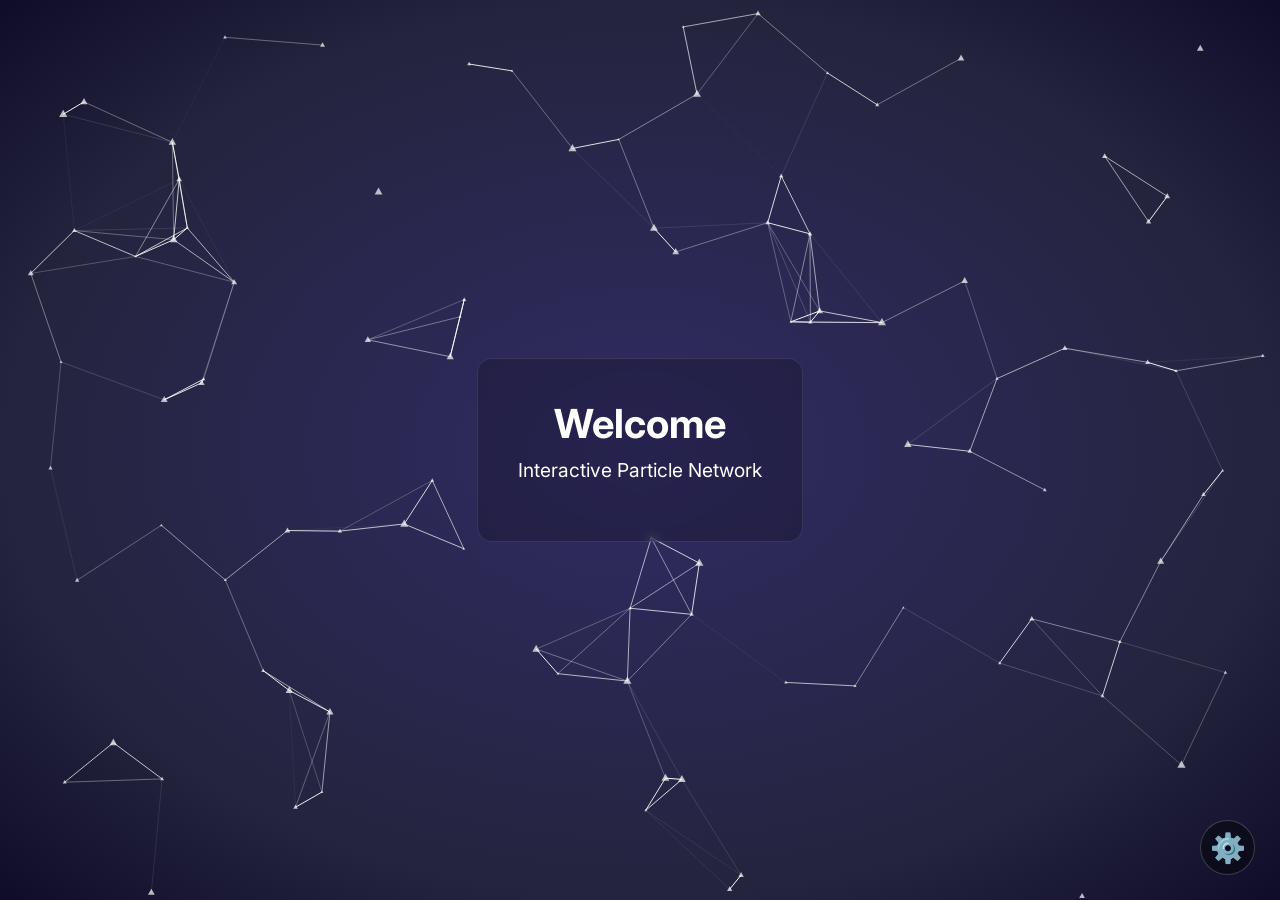
<file: Background_Animations/- Animation Particle Network triangles2.html>
<!DOCTYPE html>
<html lang="en">
<head>
    <meta charset="UTF-8">
    <meta name="viewport" content="width=device-width, initial-scale=1.0">
    <title>Interactive Particle Network</title>
    <style>
        /* Basic CSS reset and body styling */
        body, html {
            margin: 0;
            padding: 0;
            width: 100%;
            height: 100%;
            overflow: hidden;
            font-family: 'Inter', sans-serif;
            transition: background 0.5s ease;
        }

        /* Canvas styling to ensure it fills the background */
        #background-canvas {
            display: block;
            position: absolute;
            top: 0;
            left: 0;
            z-index: 1;
        }

        /* Centered content container */
        .content {
            position: relative;
            z-index: 2;
            display: flex;
            justify-content: center;
            align-items: center;
            height: 100%;
            color: white;
            text-align: center;
        }

        .message-box {
            background: rgba(0, 0, 0, 0.2);
            padding: 40px;
            border-radius: 15px;
            backdrop-filter: blur(5px);
            border: 1px solid rgba(255, 255, 255, 0.1);
        }

        h1 { font-size: 2.5rem; margin: 0; }
        p { font-size: 1.2rem; margin-top: 10px; }
        
        /* Main container for all controls */
        .controls-container {
            position: absolute;
            bottom: 25px;
            right: 25px;
            z-index: 3;
        }
        
        /* The settings panel, hidden by default */
        #settings-panel {
            display: none;
            flex-direction: column;
            align-items: center;
            gap: 15px;
            background-color: rgba(0, 0, 0, 0.5);
            padding: 20px;
            border-radius: 15px;
            border: 1px solid rgba(255, 255, 255, 0.2);
            backdrop-filter: blur(5px);
            position: absolute;
            bottom: 75px;
            right: 0;
            transition: opacity 0.3s, transform 0.3s;
            transform: translateY(10px);
            opacity: 0;
        }

        #settings-panel.visible {
            display: flex;
            transform: translateY(0);
            opacity: 1;
        }

        .control-group {
            width: 100%;
            text-align: center;
        }

        .control-group label {
            display: block;
            margin-bottom: 10px;
            font-weight: 500;
            font-size: 0.9rem;
            color: white;
        }

        .shape-selector, .button-group {
            display: flex;
            justify-content: center;
            gap: 10px;
        }
        
        .slider-control {
            display: flex;
            align-items: center;
            gap: 10px;
            width: 100%;
        }

        input[type="range"] {
            -webkit-appearance: none;
            appearance: none;
            width: 100%;
            height: 5px;
            background: rgba(255, 255, 255, 0.3);
            border-radius: 5px;
            outline: none;
        }

        input[type="range"]::-webkit-slider-thumb {
            -webkit-appearance: none;
            appearance: none;
            width: 18px;
            height: 18px;
            background: white;
            cursor: pointer;
            border-radius: 50%;
        }

        input[type="range"]::-moz-range-thumb {
            width: 18px;
            height: 18px;
            background: white;
            cursor: pointer;
            border-radius: 50%;
            border: none;
        }

        /* Styling for the control buttons */
        .control-btn {
            padding: 10px 15px;
            font-size: 1rem;
            font-weight: 500;
            color: white;
            background-color: rgba(0, 0, 0, 0.4);
            border: 1px solid rgba(255, 255, 255, 0.2);
            border-radius: 10px;
            cursor: pointer;
            transition: background-color 0.3s ease, color 0.3s ease, border-color 0.3s ease;
        }

        .control-btn:hover {
            background-color: rgba(0, 0, 0, 0.6);
        }

        .control-btn.active {
            background-color: rgba(255, 255, 255, 0.9);
            color: #333;
        }
        
        #settings-btn {
            width: 55px;
            height: 55px;
            font-size: 1.8rem;
            border-radius: 50%;
            padding: 0;
            display: flex;
            align-items: center;
            justify-content: center;
            margin-left: auto;
        }

    </style>
    <link rel="preconnect" href="https://fonts.googleapis.com">
    <link rel="preconnect" href="https://fonts.gstatic.com" crossorigin>
    <link href="https://fonts.googleapis.com/css2?family=Inter:wght@400;500;700&display=swap" rel="stylesheet">
</head>
<body>
    <canvas id="background-canvas"></canvas>
    <div class="content">
        <div class="message-box">
            <h1>Welcome</h1>
            <p>Interactive Particle Network</p>
        </div>
    </div>

    <div class="controls-container">
        <div id="settings-panel">
            <div class="control-group">
                <label for="density-slider">Density</label>
                <div class="slider-control">
                    <input type="range" id="density-slider" min="0.5" max="4" step="0.1" value="1">
                </div>
            </div>
            <div class="control-group">
                <label>Shape</label>
                <div class="shape-selector">
                    <button class="control-btn shape-btn active" data-shape="triangle">△</button>
                    <button class="control-btn shape-btn" data-shape="square">□</button>
                    <button class="control-btn shape-btn" data-shape="pentagon">⬠</button>
                    <button class="control-btn shape-btn" data-shape="circle">○</button>
                </div>
            </div>
            <div class="control-group">
                <label>Background</label>
                 <button id="change-bg-btn" class="control-btn" style="width: 100%;">Change Color</button>
            </div>
        </div>
        <button id="settings-btn" class="control-btn">⚙️</button>
    </div>

    <script>
        // --- Canvas and Context Setup ---
        const canvas = document.getElementById('background-canvas');
        const ctx = canvas.getContext('2d');
        canvas.width = window.innerWidth;
        canvas.height = window.innerHeight;

        // --- Controls ---
        const settingsBtn = document.getElementById('settings-btn');
        const settingsPanel = document.getElementById('settings-panel');
        const changeBgBtn = document.getElementById('change-bg-btn');
        const shapeBtns = document.querySelectorAll('.shape-btn');
        const densitySlider = document.getElementById('density-slider');
        const body = document.body;
        const messageBox = document.querySelector('.message-box');
        const controlLabels = document.querySelectorAll('.control-group label');

        // Settings Panel Toggle
        settingsBtn.addEventListener('click', (e) => {
            e.stopPropagation();
            settingsPanel.classList.toggle('visible');
        });
        window.addEventListener('click', (e) => {
            if (settingsPanel.classList.contains('visible') && !settingsPanel.contains(e.target) && !settingsBtn.contains(e.target)) {
                settingsPanel.classList.remove('visible');
            }
        });

        // --- Configuration ---
        const colorSchemes = [
            { bg: 'radial-gradient(ellipse at center, #302b63 0%, #24243e 70%, #0f0c29 100%)', particle: 'rgba(255, 255, 255, 0.7)', line: 'rgba(255, 255, 255,', isDark: true },
            { bg: '#000000', particle: 'rgba(255, 255, 255, 0.8)', line: 'rgba(255, 255, 255,', isDark: true },
            { bg: 'radial-gradient(ellipse at center, #0f2027 0%, #203a43 50%, #2c5364 100%)', particle: 'rgba(230, 230, 250, 0.8)', line: 'rgba(230, 230, 250,', isDark: true },
            { bg: '#f0f2f5', particle: 'rgba(0, 0, 0, 0.6)', line: 'rgba(0, 0, 0,', isDark: false },
            { bg: 'radial-gradient(ellipse at center, #614385 0%, #516395 100%)', particle: 'rgba(255, 255, 255, 0.7)', line: 'rgba(255, 255, 255,', isDark: true },
        ];
        let currentSchemeIndex = 0;
        let currentShape = 'triangle';
        let densityMultiplier = 1;

        // --- State ---
        let particles = [];
        const mouse = { x: null, y: null, radius: 150 };

        // --- Event Listeners ---
        window.addEventListener('resize', () => {
            canvas.width = window.innerWidth;
            canvas.height = window.innerHeight;
            init();
        });

        window.addEventListener('mousemove', (e) => {
            mouse.x = e.x;
            mouse.y = e.y;
        });
        
        window.addEventListener('mouseout', () => {
            mouse.x = null;
            mouse.y = null;
        });

        changeBgBtn.addEventListener('click', () => {
            currentSchemeIndex = (currentSchemeIndex + 1) % colorSchemes.length;
            applyColorScheme();
        });
        
        densitySlider.addEventListener('input', (e) => {
            densityMultiplier = parseFloat(e.target.value);
            init(); // Re-initialize with new density
        });

        shapeBtns.forEach(btn => {
            btn.addEventListener('click', () => {
                shapeBtns.forEach(b => b.classList.remove('active'));
                btn.classList.add('active');
                currentShape = btn.dataset.shape;
            });
        });

        // --- Particle Class ---
        class Particle {
            constructor() {
                this.x = Math.random() * canvas.width;
                this.y = Math.random() * canvas.height;
                this.size = Math.random() * 5 + 2;
                this.vx = (Math.random() - 0.5) * 0.5;
                this.vy = (Math.random() - 0.5) * 0.5;
            }

            update() {
                this.x += this.vx;
                this.y += this.vy;

                if (this.x < 0 || this.x > canvas.width) this.vx *= -1;
                if (this.y < 0 || this.y > canvas.height) this.vy *= -1;
            }

            draw(color) {
                ctx.fillStyle = color;
                ctx.beginPath();
                
                switch(currentShape) {
                    case 'square':
                        ctx.rect(this.x - this.size / 2, this.y - this.size / 2, this.size, this.size);
                        break;
                    case 'pentagon':
                        for (let i = 0; i < 5; i++) {
                            ctx.lineTo(this.x + this.size * Math.cos(i * 2 * Math.PI / 5 + Math.PI / 2), this.y + this.size * Math.sin(i * 2 * Math.PI / 5 + Math.PI / 2));
                        }
                        break;
                    case 'circle':
                        ctx.arc(this.x, this.y, this.size / 2, 0, Math.PI * 2);
                        break;
                    case 'triangle':
                    default:
                        ctx.moveTo(this.x, this.y - this.size / 1.5);
                        ctx.lineTo(this.x - this.size / 1.7, this.y + this.size / 2.5);
                        ctx.lineTo(this.x + this.size / 1.7, this.y + this.size / 2.5);
                        break;
                }
                
                ctx.closePath();
                ctx.fill();
            }
        }

        // --- Core Functions ---
        function init() {
            particles = [];
            // Calculate number of particles based on screen area and density multiplier
            let baseParticleNumber = (canvas.height * canvas.width) / 12000;
            let numberOfParticles = baseParticleNumber * densityMultiplier;
            for (let i = 0; i < numberOfParticles; i++) {
                particles.push(new Particle());
            }
        }

        function connect() {
            const scheme = colorSchemes[currentSchemeIndex];
            
            // Adjust connect distance based on density
            const baseConnectDistance = 120;
            const connectDistance = baseConnectDistance / Math.sqrt(densityMultiplier);
            const connectDistanceSq = connectDistance * connectDistance;

            for (let a = 0; a < particles.length; a++) {
                for (let b = a; b < particles.length; b++) {
                    let distance = ((particles[a].x - particles[b].x) * (particles[a].x - particles[b].x))
                               + ((particles[a].y - particles[b].y) * (particles[a].y - particles[b].y));
                    
                    if (distance < connectDistanceSq) {
                        let opacityValue = 1 - (distance / connectDistanceSq);
                        ctx.strokeStyle = scheme.line + opacityValue + ')';
                        ctx.lineWidth = 1;
                        ctx.beginPath();
                        ctx.moveTo(particles[a].x, particles[a].y);
                        ctx.lineTo(particles[b].x, particles[b].y);
                        ctx.stroke();
                    }
                }
            }
            
            // Connect to mouse
            if (mouse.x !== null && mouse.y !== null) {
                for (let i = 0; i < particles.length; i++) {
                    let distance = ((particles[i].x - mouse.x) * (particles[i].x - mouse.x))
                               + ((particles[i].y - mouse.y) * (particles[i].y - mouse.y));
                    if (distance < (mouse.radius * mouse.radius)) {
                        let opacityValue = 1 - (distance / (mouse.radius * mouse.radius));
                        ctx.strokeStyle = scheme.line + opacityValue + ')';
                        ctx.lineWidth = 1;
                        ctx.beginPath();
                        ctx.moveTo(particles[i].x, particles[i].y);
                        ctx.lineTo(mouse.x, mouse.y);
                        ctx.stroke();
                    }
                }
            }
        }

        function animate() {
            ctx.clearRect(0, 0, canvas.width, canvas.height);
            const scheme = colorSchemes[currentSchemeIndex];
            for (let i = 0; i < particles.length; i++) {
                particles[i].update();
                particles[i].draw(scheme.particle);
            }
            connect();
            requestAnimationFrame(animate);
        }

        function applyColorScheme() {
            const scheme = colorSchemes[currentSchemeIndex];
            body.style.background = scheme.bg;
            const textColor = scheme.isDark ? 'white' : '#333';
            
            messageBox.style.color = textColor;
            controlLabels.forEach(label => label.style.color = textColor);

            if (scheme.isDark) {
                messageBox.style.background = 'rgba(0, 0, 0, 0.2)';
                messageBox.style.borderColor = 'rgba(255, 255, 255, 0.1)';
            } else {
                messageBox.style.background = 'rgba(255, 255, 255, 0.4)';
                messageBox.style.borderColor = 'rgba(0, 0, 0, 0.1)';
            }
        }

        // --- Start ---
        init();
        applyColorScheme();
        animate();
    </script>
</body>
</html>
</file>
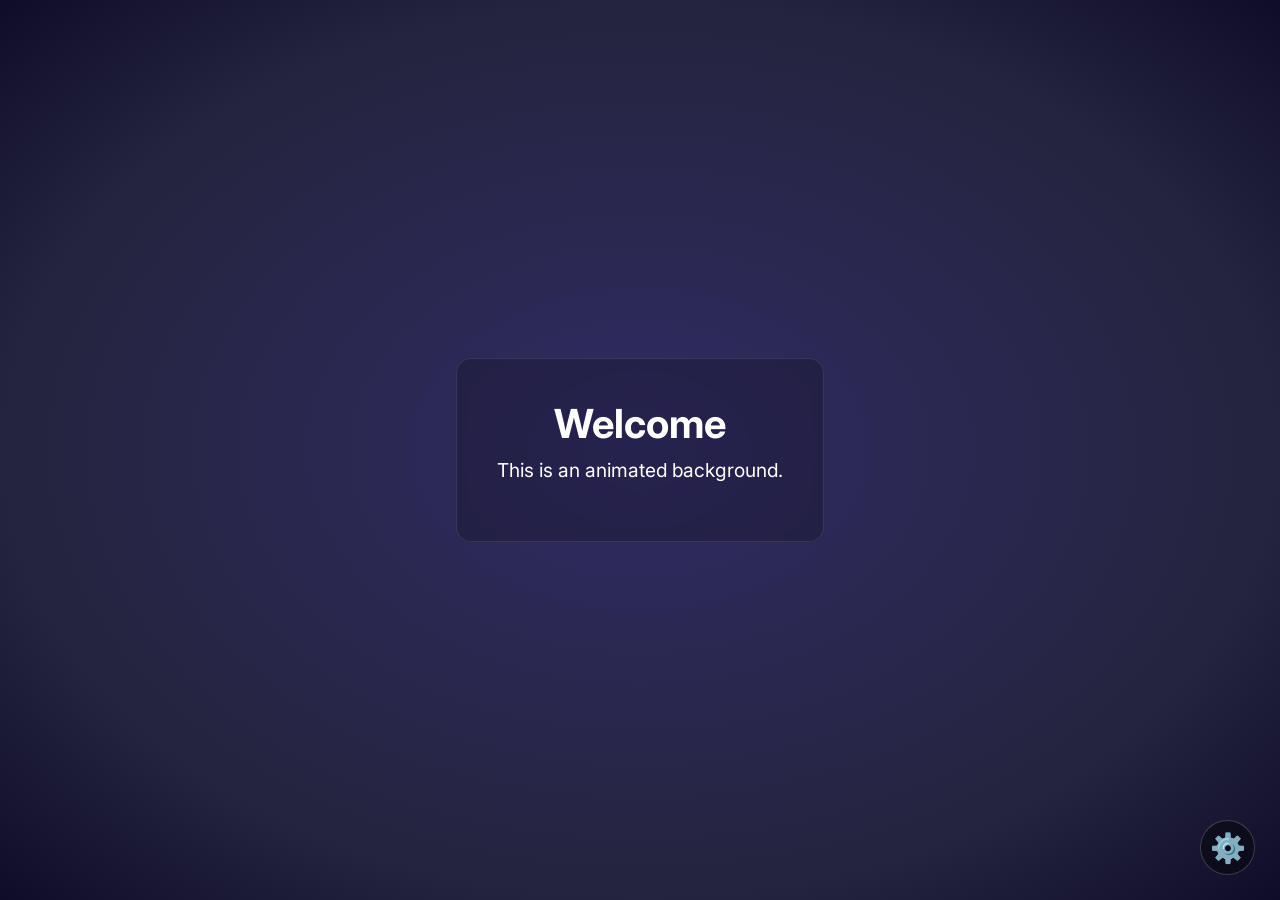
<file: Background_Animations/- Animation with floating bubbles4 - bg and direction changeable4.html>
<!DOCTYPE html>
<html lang="en">
<head>
    <meta charset="UTF-8">
    <meta name="viewport" content="width=device-width, initial-scale=1.0">
    <title>Animated Geometric Background</title>
    <style>
        /* Basic CSS reset and body styling */
        body, html {
            margin: 0;
            padding: 0;
            width: 100%;
            height: 100%;
            overflow: hidden;
            /* This radial gradient is the initial background */
            background: radial-gradient(ellipse at center, #302b63 0%, #24243e 70%, #0f0c29 100%);
            font-family: 'Inter', sans-serif;
            transition: background 0.5s ease; /* Smooth transition for background changes */
        }

        /* Canvas styling to ensure it fills the background */
        #background-canvas {
            display: block;
            position: absolute;
            top: 0;
            left: 0;
            z-index: 1; /* Keep canvas in the background */
        }

        /* Centered content container */
        .content {
            position: relative;
            z-index: 2; /* Place content above the canvas */
            display: flex;
            justify-content: center;
            align-items: center;
            height: 100%;
            color: white;
            text-align: center;
        }

        .message-box {
            background: rgba(0, 0, 0, 0.2);
            padding: 40px;
            border-radius: 15px;
            backdrop-filter: blur(5px);
            border: 1px solid rgba(255, 255, 255, 0.1);
        }

        h1 {
            font-size: 2.5rem;
            margin: 0;
        }

        p {
            font-size: 1.2rem;
            margin-top: 10px;
        }
        
        /* Main container for all controls */
        .controls-container {
            position: absolute;
            bottom: 25px;
            right: 25px;
            z-index: 3;
        }
        
        /* The settings panel, hidden by default */
        #settings-panel {
            display: none; /* Initially hidden */
            flex-direction: column;
            align-items: center;
            gap: 20px;
            background-color: rgba(0, 0, 0, 0.5);
            padding: 20px;
            border-radius: 15px;
            border: 1px solid rgba(255, 255, 255, 0.2);
            backdrop-filter: blur(5px);
            position: absolute;
            bottom: 75px; /* Position above the settings button */
            right: 0;
            transition: opacity 0.3s, transform 0.3s;
            transform: translateY(10px);
            opacity: 0;
        }

        #settings-panel.visible {
            display: flex;
            transform: translateY(0);
            opacity: 1;
        }

        /* Styling for the control buttons */
        .control-btn {
            padding: 12px 24px;
            font-size: 1rem;
            font-weight: 500;
            color: white;
            background-color: rgba(0, 0, 0, 0.4);
            border: 1px solid rgba(255, 255, 255, 0.2);
            border-radius: 10px;
            cursor: pointer;
            transition: background-color 0.3s ease, color 0.3s ease, border-color 0.3s ease;
        }

        .control-btn:hover {
            background-color: rgba(0, 0, 0, 0.6);
        }

        /* Styling for the speed slider */
        .slider-control {
            display: flex;
            align-items: center;
            gap: 10px;
            width: 100%;
        }

        .slider-control label {
            font-size: 0.9rem;
            color: white;
            font-weight: 500;
        }

        input[type="range"] {
            -webkit-appearance: none;
            appearance: none;
            width: 100%;
            height: 5px;
            background: rgba(255, 255, 255, 0.3);
            border-radius: 5px;
            outline: none;
        }

        input[type="range"]::-webkit-slider-thumb {
            -webkit-appearance: none;
            appearance: none;
            width: 18px;
            height: 18px;
            background: white;
            cursor: pointer;
            border-radius: 50%;
        }

        input[type="range"]::-moz-range-thumb {
            width: 18px;
            height: 18px;
            background: white;
            cursor: pointer;
            border-radius: 50%;
            border: none;
        }
        
        /* D-pad container */
        .d-pad {
            display: grid;
            grid-template-columns: repeat(3, 40px);
            grid-template-rows: repeat(3, 40px);
            gap: 5px;
        }
        
        .d-pad-btn {
            display: flex;
            justify-content: center;
            align-items: center;
            font-size: 1.5rem;
            line-height: 1;
            padding: 0;
            width: 40px;
            height: 40px;
        }

        #dir-up { grid-column: 2; grid-row: 1; }
        #dir-left { grid-column: 1; grid-row: 2; }
        #dir-random { grid-column: 2; grid-row: 2; }
        #dir-right { grid-column: 3; grid-row: 2; }
        #dir-down { grid-column: 2; grid-row: 3; }
        
        #settings-btn {
            width: 55px;
            height: 55px;
            font-size: 1.8rem;
            border-radius: 50%;
            padding: 0;
            display: flex;
            align-items: center;
            justify-content: center;
        }

    </style>
    <link rel="preconnect" href="https://fonts.googleapis.com">
    <link rel="preconnect" href="https://fonts.gstatic.com" crossorigin>
    <link href="https://fonts.googleapis.com/css2?family=Inter:wght@400;500;700&display=swap" rel="stylesheet">
</head>
<body>
    <!-- The canvas element where the animation will be drawn -->
    <canvas id="background-canvas"></canvas>

    <!-- You can place your main content here -->
    <div class="content">
        <div class="message-box">
            <h1>Welcome</h1>
            <p>This is an animated background.</p>
        </div>
    </div>

    <!-- Buttons and slider -->
    <div class="controls-container">
        <div id="settings-panel">
            <div class="slider-control">
                <label for="speed-slider">Speed</label>
                <input type="range" id="speed-slider" min="0.2" max="3" step="0.1" value="1">
            </div>
            <div class="d-pad">
                <button id="dir-up" class="control-btn d-pad-btn">↑</button>
                <button id="dir-left" class="control-btn d-pad-btn">←</button>
                <button id="dir-random" class="control-btn d-pad-btn">●</button>
                <button id="dir-right" class="control-btn d-pad-btn">→</button>
                <button id="dir-down" class="control-btn d-pad-btn">↓</button>
            </div>
            <button id="change-bg-btn" class="control-btn">Change Background</button>
        </div>
        <button id="settings-btn" class="control-btn">⚙️</button>
    </div>

    <script>
        // --- Canvas and Context Setup ---
        const canvas = document.getElementById('background-canvas');
        const ctx = canvas.getContext('2d');

        // Set canvas dimensions to fill the window
        canvas.width = window.innerWidth;
        canvas.height = window.innerHeight;

        // --- Controls ---
        const settingsBtn = document.getElementById('settings-btn');
        const settingsPanel = document.getElementById('settings-panel');
        const changeBgBtn = document.getElementById('change-bg-btn');
        const speedSlider = document.getElementById('speed-slider');
        const body = document.body;
        const messageBoxH1 = document.querySelector('.message-box h1');
        const messageBoxP = document.querySelector('.message-box p');
        const allControlElements = document.querySelectorAll('.control-btn, .slider-control');
        const sliderLabel = document.querySelector('.slider-control label');
        
        // Settings Panel Toggle
        settingsBtn.addEventListener('click', (event) => {
            event.stopPropagation(); // Prevent this click from being caught by the window listener
            settingsPanel.classList.toggle('visible');
        });

        // Close panel if clicking outside
        window.addEventListener('click', (event) => {
            if (settingsPanel.classList.contains('visible') && !settingsPanel.contains(event.target) && !settingsBtn.contains(event.target)) {
                settingsPanel.classList.remove('visible');
            }
        });

        // Speed Control
        let speedMultiplier = 1;
        speedSlider.addEventListener('input', (e) => {
            speedMultiplier = parseFloat(e.target.value);
        });

        // Background Changer
        const backgrounds = [
            'radial-gradient(ellipse at center, #302b63 0%, #24243e 70%, #0f0c29 100%)', // Original Purple
            '#000000', // Black
            '#FFFFFF'  // White
        ];
        let currentBgIndex = 0;

        changeBgBtn.addEventListener('click', () => {
            currentBgIndex = (currentBgIndex + 1) % backgrounds.length;
            const newBg = backgrounds[currentBgIndex];
            body.style.background = newBg;

            if (newBg === '#FFFFFF') {
                messageBoxH1.style.color = '#000';
                messageBoxP.style.color = '#333';
                allControlElements.forEach(el => {
                    el.style.color = '#000';
                    el.style.borderColor = 'rgba(0, 0, 0, 0.2)';
                    el.style.backgroundColor = 'rgba(255, 255, 255, 0.5)';
                });
                settingsPanel.style.backgroundColor = 'rgba(255, 255, 255, 0.7)';
                sliderLabel.style.color = '#000';

            } else {
                messageBoxH1.style.color = 'white';
                messageBoxP.style.color = 'white';
                 allControlElements.forEach(el => {
                    el.style.color = 'white';
                    el.style.borderColor = 'rgba(255, 255, 255, 0.2)';
                    el.style.backgroundColor = 'rgba(0, 0, 0, 0.4)';
                });
                settingsPanel.style.backgroundColor = 'rgba(0, 0, 0, 0.5)';
                sliderLabel.style.color = 'white';
            }
        });

        // Direction Changer
        const directions = ['up', 'down', 'left', 'right', 'random'];
        let currentDirIndex = 0;

        document.getElementById('dir-up').addEventListener('click', () => setAllDirections('up'));
        document.getElementById('dir-down').addEventListener('click', () => setAllDirections('down'));
        document.getElementById('dir-left').addEventListener('click', () => setAllDirections('left'));
        document.getElementById('dir-right').addEventListener('click', () => setAllDirections('right'));
        document.getElementById('dir-random').addEventListener('click', () => setAllDirections('random'));

        function setAllDirections(direction) {
            currentDirIndex = directions.indexOf(direction);
            particles.forEach(p => p.setDirection(direction));
        }


        // --- Animation Parameters ---
        const NUM_PARTICLES = 25;
        const WOBBLE_AMOUNT = 0.02; // How much the bubbles drift

        let particles = [];

        // --- Particle Class ---
        class Particle {
            constructor() {
                this.size = Math.random() * 60 + 30;
                this.setInitialPosition(directions[currentDirIndex]);
                this.setDirection(directions[currentDirIndex]);
            }

            setInitialPosition(direction) {
                 switch (direction) {
                    case 'up':
                        this.x = Math.random() * canvas.width;
                        this.y = canvas.height + this.size + Math.random() * canvas.height;
                        break;
                    case 'down':
                        this.x = Math.random() * canvas.width;
                        this.y = -this.size - Math.random() * canvas.height;
                        break;
                    case 'left':
                        this.x = canvas.width + this.size + Math.random() * canvas.width;
                        this.y = Math.random() * canvas.height;
                        break;
                    case 'right':
                        this.x = -this.size - Math.random() * canvas.width;
                        this.y = Math.random() * canvas.height;
                        break;
                    default: // random
                        this.x = Math.random() * canvas.width;
                        this.y = Math.random() * canvas.height;
                        break;
                }
            }
            
            setDirection(direction) {
                switch (direction) {
                    case 'up':
                        this.vx = (Math.random() - 0.5) * 0.3;
                        this.vy = -(Math.random() * 0.8 + 0.2);
                        break;
                    case 'down':
                        this.vx = (Math.random() - 0.5) * 0.3;
                        this.vy = Math.random() * 0.8 + 0.2;
                        break;
                    case 'left':
                        this.vx = -(Math.random() * 0.8 + 0.2);
                        this.vy = (Math.random() - 0.5) * 0.3;
                        break;
                    case 'right':
                        this.vx = Math.random() * 0.8 + 0.2;
                        this.vy = (Math.random() - 0.5) * 0.3;
                        break;
                    case 'random':
                        this.vx = (Math.random() - 0.5) * 0.8;
                        this.vy = (Math.random() - 0.5) * 0.8;
                        break;
                }
            }

            update() {
                this.vx += (Math.random() - 0.5) * WOBBLE_AMOUNT;
                this.vy += (Math.random() - 0.5) * WOBBLE_AMOUNT;

                this.x += this.vx * speedMultiplier;
                this.y += this.vy * speedMultiplier;

                if (this.vy < 0 && this.y + this.size < 0) {
                    this.y = canvas.height + this.size;
                    this.x = Math.random() * canvas.width;
                } else if (this.vy > 0 && this.y - this.size > canvas.height) {
                    this.y = -this.size;
                    this.x = Math.random() * canvas.width;
                } else if (this.vx < 0 && this.x + this.size < 0) {
                    this.x = canvas.width + this.size;
                    this.y = Math.random() * canvas.height;
                } else if (this.vx > 0 && this.x - this.size > canvas.width) {
                    this.x = -this.size;
                    this.y = Math.random() * canvas.height;
                }
            }

            draw(bgIndex) {
                ctx.save();
                ctx.translate(this.x, this.y);

                const radius = this.size / 2;
                
                let colors;
                if (bgIndex === 2) { // White background
                    colors = {
                        bodyEdge: 'rgba(0, 0, 0, 0.05)', highlight: 'rgba(0, 0, 0, 0.1)',
                        specular: 'rgba(255, 255, 255, 0.7)', arc1: 'rgba(180, 40, 200, 0.25)',
                        arc2: 'rgba(40, 180, 200, 0.25)'
                    };
                } else if (bgIndex === 1) { // Black background
                    colors = {
                        bodyEdge: 'rgba(255, 255, 255, 0.08)', highlight: 'rgba(255, 255, 255, 0.2)',
                        specular: 'rgba(255, 255, 255, 0.75)', arc1: 'rgba(255, 192, 203, 0.25)',
                        arc2: 'rgba(173, 216, 230, 0.3)'
                    };
                } else { // Default dark background (purple)
                    colors = {
                        bodyEdge: 'rgba(255, 255, 255, 0.05)', highlight: 'rgba(255, 255, 255, 0.15)',
                        specular: 'rgba(255, 255, 255, 0.6)', arc1: 'rgba(255, 192, 203, 0.2)',
                        arc2: 'rgba(173, 216, 230, 0.2)'
                    };
                }

                const bodyGradient = ctx.createRadialGradient(0, 0, 0, 0, 0, radius);
                bodyGradient.addColorStop(0, 'rgba(0, 0, 0, 0)');
                bodyGradient.addColorStop(0.7, 'rgba(0, 0, 0, 0)');
                bodyGradient.addColorStop(1, colors.bodyEdge);
                ctx.beginPath(); ctx.arc(0, 0, radius, 0, Math.PI * 2); ctx.fillStyle = bodyGradient; ctx.fill();

                const highlightGradient = ctx.createRadialGradient(-radius * 0.4, -radius * 0.4, 0, 0, 0, radius);
                highlightGradient.addColorStop(0, colors.highlight);
                highlightGradient.addColorStop(1, 'rgba(0, 0, 0, 0)');
                ctx.beginPath(); ctx.arc(0, 0, radius, 0, Math.PI * 2); ctx.fillStyle = highlightGradient; ctx.fill();

                ctx.beginPath(); ctx.arc(-radius * 0.4, -radius * 0.4, radius * 0.1, 0, Math.PI * 2); ctx.fillStyle = colors.specular; ctx.fill();
                
                ctx.beginPath(); ctx.arc(0, 0, radius * 0.9, Math.PI * 0.2, Math.PI * 0.4); ctx.strokeStyle = colors.arc1; ctx.lineWidth = radius * 0.04; ctx.stroke();
                ctx.beginPath(); ctx.arc(0, 0, radius * 0.85, Math.PI * 1.5, Math.PI * 1.7); ctx.strokeStyle = colors.arc2; ctx.lineWidth = radius * 0.05; ctx.stroke();

                ctx.restore();
            }
        }

        // --- Helper Functions ---
        function init() {
            particles = [];
            for (let i = 0; i < NUM_PARTICLES; i++) {
                particles.push(new Particle());
            }
        }

        // --- Animation Loop ---
        function animate() {
            ctx.clearRect(0, 0, canvas.width, canvas.height);
            particles.forEach(p => {
                p.update();
                p.draw(currentBgIndex);
            });
            requestAnimationFrame(animate);
        }

        // --- Event Listeners ---
        window.addEventListener('resize', () => {
            canvas.width = window.innerWidth;
            canvas.height = window.innerHeight;
            init();
        });

        // --- Start the Animation ---
        init();
        animate();
    </script>
</body>
</html>
</file>
<file: Ech0 AudioBot/style.css>
/* Google Font */
@import url('https://fonts.googleapis.com/css2?family=IBM+Plex+Mono:wght@400;500;700&family=Roboto+Mono:wght@500&display=swap');

:root {
    --primary-bg: #000000;
    --secondary-bg: #1a1a1a;
    --text-color: #e0e0e0;
    --text-secondary: #888888;
    --accent-color: #f2e7fe; /* Defaulting to white accent for dark mode */
    --mic-default: var(--accent-color);
    --mic-listening: #ff4081;
    --mic-speaking: var(--accent-color);
    --stop-bg: #cf6679;
}

body.bright-theme {
    --primary-bg: #f5f5f5;
    --secondary-bg: #ffffff;
    --text-color: #212121;
    --text-secondary: #757575;
    --accent-color: #3f51b5;
    --mic-listening: #f50057;
    --stop-bg: #f44336;
}

html, body {
    height: 100%;
    margin: 0;
    overflow: hidden;
    background-color: var(--primary-bg);
    transition: background-color 0.3s ease;
}

body {
    font-family: 'Inter', sans-serif;
    display: flex;
}

/* --- Main Layout --- */
.container {
    width: 100%;
    height: 100%;
    display: flex;
    flex-direction: column;
    justify-content: center;
    align-items: center;
    background-color: var(--primary-bg);
    transition: background-color 0.3s ease;
    position: relative;
    flex-grow: 1;
}

/* --- App Title (New Glassmorphism) --- */
.title-container {
    position: absolute;
    top: 15%;
    padding: 1.5rem 2.5rem;
    border-radius: 16px;
    overflow: hidden;
    transition: all 0.3s ease;
    text-align: center;
    
    /* Fallback for Dark Mode (default) */
    background: rgba(255, 255, 255, 0.1);
    border: 1px solid rgba(255, 255, 255, 0.2);
    box-shadow: 
        inset 0 1px 0 0 rgba(255, 255, 255, 0.2),
        inset 0 -1px 0 0 rgba(255, 255, 255, 0.1);
}

/* Fallback for Light Mode */
body.bright-theme .title-container {
    background: rgba(255, 255, 255, 0.25);
    border: 1px solid rgba(255, 255, 255, 0.3);
    box-shadow:
        0 8px 32px 0 rgba(31, 38, 135, 0.2),
        0 2px 16px 0 rgba(31, 38, 135, 0.1),
        inset 0 1px 0 0 rgba(255, 255, 255, 0.4),
        inset 0 -1px 0 0 rgba(255, 255, 255, 0.2);
}

/* Enhanced styles for browsers that support backdrop-filter */
@supports (backdrop-filter: blur(12px)) or (-webkit-backdrop-filter: blur(12px)) {
    /* Dark Mode (default) */
    .title-container {
        background: hsl(0 0% 0% / 0.2);
        -webkit-backdrop-filter: blur(12px) saturate(1.2);
        backdrop-filter: blur(12px) saturate(1.2);
        box-shadow:
            /* Inner highlights for dark mode */
            inset 0 0 2px 1px hsla(0, 0%, 100%, 0.35),
            inset 0 0 10px 4px hsla(0, 0%, 100%, 0.15),
            /* Outer shadows */
            0px 4px 16px rgba(0, 0, 0, 0.1),
            0px 8px 24px rgba(0, 0, 0, 0.1),
            0px 16px 56px rgba(0, 0, 0, 0.1);
    }
    
    /* Light Mode */
    body.bright-theme .title-container {
        background: hsl(0 0% 100% / 0.2);
        -webkit-backdrop-filter: blur(12px) saturate(1.8);
        backdrop-filter: blur(12px) saturate(1.8);
        box-shadow:
            /* Inner shadows for light mode */
            inset 0 0 2px 1px hsla(0, 0%, 0%, 0.15),
            inset 0 0 10px 4px hsla(0, 0%, 0%, 0.1),
            /* Outer shadows */
            0px 4px 16px rgba(17, 17, 26, 0.05),
            0px 8px 24px rgba(17, 17, 26, 0.05),
            0px 16px 56px rgba(17, 17, 26, 0.05);
    }
}

#app-title {
    font-family: 'IBM Plex Mono', monospace;
    font-weight: 500;
    font-size: 2rem;
    margin: 0;
    letter-spacing: 3px;
    color: var(--text-color);
}

#app-subtitle {
    font-family: 'IBM Plex Mono', monospace;
    font-weight: 400;
    font-size: 0.9rem;
    margin: 8px 0 0 0;
    opacity: 0.7;
    color: var(--text-color);
}

/* --- Microphone Button & Controls --- */
.mic-controls-container {
    position: relative;
    display: flex;
    align-items: center;
    justify-content: center;
    width: 120px;
    height: 120px;
}

#mic-btn {
    width: 100%;
    height: 100%;
    border-radius: 50%;
    border: none;
    cursor: pointer;
    display: flex;
    justify-content: center;
    align-items: center;
    transition: background-color 0.3s ease, transform 0.2s ease, box-shadow 0.3s ease;
    position: absolute;
    background-color: var(--mic-default);
    box-shadow: 0 0 20px var(--mic-default);
    overflow: hidden;
}

#mic-btn:hover:not([disabled]):not(.listening):not(.speaking) {
    transform: scale(1.05);
    box-shadow: 0 0 35px var(--mic-default);
}

#mic-btn:disabled {
    cursor: not-allowed;
    background-color: var(--text-secondary);
    box-shadow: none;
}

#mic-icon-container {
    display: flex;
    justify-content: center;
    align-items: center;
    width: 100%;
    height: 100%;
    position: absolute;
    left: 0;
    top: 0;
    border-radius: 60px;
    transition: width 0.3s ease, border-radius 0.3s ease, background-color 0.3s ease;
}

#mic-icon-container svg {
    width: 50px;
    height: 50px;
    fill: var(--primary-bg);
    transition: fill 0.3s ease, transform 0.2s ease, opacity 0.3s ease;
}

#hex-display {
    position: absolute;
    font-family: 'Roboto Mono', monospace;
    font-size: 50px;
    font-weight: 500;
    color: var(--primary-bg);
    opacity: 0;
    transition: opacity 0.1s ease-in-out;
    -webkit-user-select: none;
    -ms-user-select: none;
    user-select: none;
}

#mic-btn.listening {
    background-color: var(--mic-listening);
    box-shadow: 0 0 40px var(--mic-listening);
    animation: pulse-listen 1.5s infinite ease-in-out;
}

#mic-btn.speaking {
    background-color: var(--mic-speaking);
    box-shadow: 0 0 40px var(--mic-speaking);
}

#mic-btn.speaking #mic-icon-container svg { opacity: 0; }
#mic-btn.speaking #hex-display { opacity: 1; }

#mic-btn.paused {
    animation-play-state: paused;
    background-color: transparent;
    box-shadow: none;
}

#mic-btn.paused #mic-icon-container {
    width: 50%;
    background-color: var(--text-secondary);
    border-radius: 60px 0 0 60px;
}

#mic-btn.paused #mic-icon-container svg { opacity: 1; }
#mic-btn.paused #hex-display { opacity: 0; }

#stop-btn {
    width: 50%;
    height: 100%;
    border: none;
    background-color: var(--stop-bg);
    color: white;
    position: absolute;
    right: 0;
    top: 0;
    cursor: pointer;
    display: flex;
    align-items: center;
    justify-content: center;
    opacity: 0;
    transform: translateX(100%);
    transition: opacity 0.3s, transform 0.3s;
    visibility: hidden;
    border-radius: 0 60px 60px 0;
}

#stop-btn.visible {
    opacity: 1;
    transform: translateX(0);
    visibility: visible;
}

#stop-btn svg {
    width: 24px;
    height: 24px;
    fill: white;
}

@keyframes pulse-listen { 0% { transform: scale(1); } 50% { transform: scale(1.1); } 100% { transform: scale(1); } }

#transcription-area {
    position: absolute;
    bottom: 5%;
    width: 80%;
    max-width: 600px;
    text-align: center;
    color: var(--text-secondary);
    font-family: 'IBM Plex Mono', monospace;
    font-size: 1rem;
    height: 6em;
    line-height: 1.5;
    opacity: 0;
    transition: opacity 0.5s ease;
    overflow-y: auto; /* Allow vertical scrolling */
    -ms-overflow-style: none;  /* Hide scrollbar for IE and Edge */
    scrollbar-width: none;  /* Hide scrollbar for Firefox */
}

/* Hide scrollbar for Chrome, Safari and Opera */
#transcription-area::-webkit-scrollbar {
    display: none;
}

#transcription-area.visible { opacity: 1; }
#transcription-area p {
    margin: 0;
    min-height: 1.5em;
    white-space: pre-wrap;
    word-break: break-all;
}
#transcription-area .user-text { font-style: italic; }
#transcription-area .bot-text { font-weight: bold; }

.modal-overlay {
    position: fixed; top: 0; left: 0; width: 100%; height: 100%;
    background: rgba(0, 0, 0, 0.7); display: flex;
    justify-content: center; align-items: center; z-index: 2000;
    backdrop-filter: blur(5px); opacity: 0; visibility: hidden;
    transition: opacity 0.3s, visibility 0.3s;
}
.modal-overlay.visible { opacity: 1; visibility: visible; }
.modal-content {
    background: var(--secondary-bg); padding: 2rem; border-radius: 12px;
    width: 90%; max-width: 400px; text-align: center;
    box-shadow: 0 5px 25px rgba(0,0,0,0.2); transform: scale(0.9);
    transition: transform 0.3s;
}
.modal-overlay.visible .modal-content { transform: scale(1); }
.modal-content h2 { margin-top: 0; color: var(--accent-color); }
.modal-content p { color: var(--text-secondary); margin-bottom: 1.5rem; }
.modal-input {
    width: calc(100% - 22px); padding: 10px; border: 1px solid var(--text-secondary);
    background-color: var(--primary-bg); color: var(--text-color);
    border-radius: 8px; margin-bottom: 1rem; font-size: 1rem;
}
.modal-btn {
    width: 100%; padding: 12px; border: none; border-radius: 8px;
    background-color: var(--accent-color); color: var(--primary-bg);
    font-size: 1rem; font-weight: bold; cursor: pointer; transition: background-color 0.2s;
}
.modal-btn:hover { opacity: 0.9; }

#menu-toggle-btn {
    position: fixed; top: 1.5rem; left: 1.5rem; z-index: 1001;
    background: var(--secondary-bg); border: 1px solid var(--text-secondary);
    color: var(--text-color); cursor: pointer; border-radius: 8px;
    width: 44px; height: 44px; display: flex; flex-direction: column;
    justify-content: center; align-items: center; gap: 5px; transition: all 0.3s;
}
#menu-toggle-btn:hover { background: var(--accent-color); color: var(--primary-bg); }
#menu-toggle-btn .bar {
    width: 22px; height: 2px; background-color: currentColor;
    border-radius: 2px; transition: all 0.3s;
}
#menu-toggle-btn.open .bar:nth-child(1) { transform: translateY(7px) rotate(45deg); }
#menu-toggle-btn.open .bar:nth-child(2) { opacity: 0; }
#menu-toggle-btn.open .bar:nth-child(3) { transform: translateY(-7px) rotate(-45deg); }

.sidebar {
    position: fixed; left: 0; top: 0; height: 100%; width: 300px;
    background-color: var(--secondary-bg); z-index: 1000;
    transform: translateX(-100%); transition: transform 0.4s cubic-bezier(0.25, 0.46, 0.45, 0.94);
    padding: 2rem; padding-top: 6rem; box-shadow: 4px 0 15px rgba(0,0,0,0.2);
    color: var(--text-color); display: flex; flex-direction: column; overflow-y: auto;
}
.sidebar.open { transform: translateX(0); }
.sidebar h2 {
    color: var(--accent-color); border-bottom: 2px solid;
    padding-bottom: 0.5rem; margin-top: 0;
}
.sidebar h3 {
    color: var(--text-secondary); font-size: 0.9rem; text-transform: uppercase;
    letter-spacing: 1px; margin-top: 2rem; margin-bottom: 1rem;
}
.options-group { margin-top: 1rem; }
.options-group label {
    display: flex; align-items: center; justify-content: space-between;
    cursor: pointer; font-size: 1rem; margin-bottom: 1rem;
}
.sidebar-input {
    width: calc(100% - 22px); padding: 10px; border: 1px solid var(--text-secondary);
    background-color: var(--primary-bg); color: var(--text-color);
    border-radius: 8px; margin-bottom: 1rem; font-size: 1rem;
}
.sidebar-btn {
    width: 100%; padding: 10px; border: none; border-radius: 8px;
    background-color: var(--accent-color); color: var(--primary-bg);
    font-size: 0.9rem; font-weight: bold; cursor: pointer; transition: background-color 0.2s;
}
.sidebar-btn:hover { opacity: 0.9; }
#api-key-status {
    font-size: 0.8rem; text-align: center; padding: 8px; border-radius: 4px;
    margin-top: 10px; opacity: 0; transition: opacity 0.3s;
}
#api-key-status.visible { opacity: 1; }
.color-swatches { display: flex; gap: 10px; flex-wrap: wrap; }
.swatch {
    width: 30px; height: 30px; border-radius: 50%;
    cursor: pointer; border: 2px solid transparent; transition: border-color 0.2s;
}
.swatch.selected { border-color: var(--text-color); }

.switch { position: relative; display: inline-block; width: 50px; height: 24px; flex-shrink: 0; }
.switch input { opacity: 0; width: 0; height: 0; }
.slider {
    position: absolute; cursor: pointer; top: 0; left: 0; right: 0; bottom: 0;
    background-color: #ccc; transition: .4s; border-radius: 24px;
}
.slider:before {
    position: absolute; content: ""; height: 18px; width: 18px; left: 3px;
    bottom: 3px; background-color: white; transition: .4s; border-radius: 50%;
}
input:checked + .slider { background-color: var(--accent-color); }
input:checked + .slider:before { transform: translateX(26px); }
</file>
<file: SpectreAI-Lawyer_Agent/style.css>
/* Existing styles from the previous version remain unchanged */
body {
    font-family: 'Roboto', sans-serif;
    background-color: #f0f2f5;
    color: #333;
    margin: 0;
    display: flex;
    justify-content: center;
    align-items: center;
    height: 100vh;
    overflow: hidden;
    transition: background-color 0.3s, color 0.3s;
}

.app-container {
    display: flex;
    width: 100%;
    height: 100%;
    background: #fff;
    box-shadow: 0 4px 20px rgba(0,0,0,0.1);
}

/* --- UPDATED SIDEBAR LAYOUT --- */
#sidebar {
    width: 250px;
    background-color: #e9ebee;
    border-right: 1px solid #ddd;
    display: flex;
    flex-direction: column; /* Key change for layout */
    padding: 15px;
    box-sizing: border-box;
    flex-shrink: 0;
    transition: margin-left 0.3s ease-in-out, background-color 0.3s, border-color 0.3s;
}

.sidebar-main {
    flex-grow: 1; /* Allows this section to grow */
    overflow-y: auto; /* Makes only this section scrollable */
    display: flex;
    flex-direction: column;
}

.sidebar-footer {
    flex-shrink: 0; /* Prevents this section from shrinking */
    padding-top: 15px;
    border-top: 1px solid #ddd;
    transition: border-color 0.3s;
}

#clear-all-chats-btn {
    width: 100%;
    margin-bottom: 15px;
    background-color: #f44336; /* Red color for destructive action */
}
#clear-all-chats-btn:hover {
    background-color: #d32f2f;
}


.app-container.sidebar-collapsed #sidebar {
    margin-left: -250px;
}

.sidebar-btn {
    width: 100%;
    padding: 12px;
    background-color: #4CAF50;
    color: white;
    border: none;
    border-radius: 8px;
    cursor: pointer;
    font-size: 1em;
    text-align: center;
    transition: background-color 0.3s;
    margin-bottom: 15px;
}

.sidebar-btn:hover {
    background-color: #45a049;
}

#sidebar h2 {
    margin: 0 0 15px 0;
    font-size: 1.2em;
    color: #333;
    transition: color 0.3s;
}

#chat-history-list {
    list-style: none;
    padding: 0;
    margin: 0;
    flex-grow: 1; 
}

#chat-history-list li {
    margin-bottom: 8px;
    border-radius: 8px;
    cursor: pointer;
    transition: background-color 0.2s, color 0.2s;
    font-size: 0.95em;
    display: flex;
    justify-content: space-between;
    align-items: center;
    padding: 12px 10px;
}

#chat-history-list li .chat-title {
    flex-grow: 1;
    white-space: nowrap;
    overflow: hidden;
    text-overflow: ellipsis;
}

.delete-chat-btn {
    background: transparent;
    border: none;
    color: #999;
    cursor: pointer;
    font-size: 1.1em;
    padding: 5px;
    margin-left: 5px;
    flex-shrink: 0;
    display: none;
    border-radius: 5px;
    line-height: 1;
    transition: color 0.2s, background-color 0.2s;
}

#chat-history-list li:hover .delete-chat-btn {
    display: inline-block;
}

.delete-chat-btn:hover {
    background-color: #dcdfe2;
    color: #e53935;
}

#chat-history-list li:hover {
    background-color: #dcdfe2;
}

#chat-history-list li.active {
    background-color: #4CAF50;
    color: white;
    font-weight: 500;
}

#chat-history-list li.active .delete-chat-btn {
    display: inline-block;
    color: white;
}
#chat-history-list li.active .delete-chat-btn:hover {
    background-color: rgba(255,255,255,0.2);
}

.main-content {
    flex-grow: 1;
    display: flex;
    flex-direction: column;
    height: 100vh;
    max-height: 100vh;
    overflow: hidden;
}

header {
    background-color: #4CAF50;
    color: white;
    padding: 15px 20px;
    flex-shrink: 0;
    box-shadow: 0 2px 4px rgba(0,0,0,0.1);
    z-index: 10;
    transition: background-color 0.3s;
}

.header-content {
    display: flex;
    justify-content: space-between;
    align-items: center;
}

header h1 {
    margin: 0;
    font-size: 1.5em;
}

#toggle-sidebar-btn {
    margin-right: 15px;
    padding: 8px 12px;
    margin-left: -5px;
}

.nav-btn, .header-buttons button {
    background: transparent;
    border: 1px solid white;
    color: white;
    padding: 8px 16px;
    border-radius: 20px;
    cursor: pointer;
    font-size: 0.9em;
    transition: background-color 0.3s, color 0.3s;
    margin-left: 10px;
}

.nav-btn:hover, .header-buttons button:hover {
    background-color: white;
    color: #4CAF50;
}

main {
    flex-grow: 1;
    display: flex;
    flex-direction: column;
    overflow: hidden;
    position: relative;
    background: #fff;
    transition: background-color 0.3s;
}

.hidden { display: none !important; }

#chat-ui {
    display: flex;
    flex-direction: column;
    height: 100%;
}

#chat-window {
    flex-grow: 1;
    padding: 20px;
    overflow-y: auto;
    background-color: #f7f7f7;
    transition: background-color 0.3s;
}

.chat-message {
    margin-bottom: 15px;
    max-width: 85%;
    display: flex;
    flex-direction: column;
}

.chat-message.user {
    align-self: flex-end;
    align-items: flex-end;
}
.chat-message.user .message-bubble {
    background-color: #DCF8C6;
    color: #303030;
    border-radius: 15px 15px 0 15px;
}

.chat-message.ai {
    align-self: flex-start;
    align-items: flex-start;
}
.chat-message.ai .message-bubble {
    background-color: #FFFFFF;
    border: 1px solid #eee;
    border-radius: 15px 15px 15px 0;
}
.chat-message.ai strong { color: #4CAF50; }

.message-bubble {
    padding: 12px 18px;
    line-height: 1.6;
    word-wrap: break-word;
    transition: background-color 0.3s, border-color 0.3s, color 0.3s;
}

.message-bubble h3 {
    margin-top: 10px;
    margin-bottom: 8px;
    font-size: 1.1em;
    color: #333;
    border-bottom: 1px solid #eee;
    padding-bottom: 5px;
    transition: color 0.3s, border-color 0.3s;
}
.message-bubble h3:first-child {
    margin-top: 0;
}

#typing-indicator { padding: 10px 20px; }
#typing-indicator .dot { display: inline-block; width: 8px; height: 8px; border-radius: 50%; background: #ccc; margin: 0 2px; animation: typing 1.4s infinite; }
#typing-indicator .dot:nth-child(2) { animation-delay: 0.2s; }
#typing-indicator .dot:nth-child(3) { animation-delay: 0.4s; }
@keyframes typing { 0%, 60%, 100% { transform: translateY(0); } 30% { transform: translateY(-5px); } }

#chat-form {
    padding: 10px 20px;
    background-color: #fff;
    border-top: 1px solid #ddd;
    flex-shrink: 0;
    transition: background-color 0.3s, border-color 0.3s;
}
.input-area {
    display: flex;
    gap: 10px;
    align-items: flex-start;
}
#law-area {
    flex-shrink: 0;
    padding: 10px;
    border: 1px solid #ccc;
    border-radius: 20px;
    height: 44px;
    background-color: #fff;
    transition: background-color 0.3s, border-color 0.3s, color 0.3s;
}
#user-input {
    flex-grow: 1;
    border: 1px solid #ccc;
    border-radius: 20px;
    padding: 10px 15px;
    font-size: 1em;
    resize: none;
    line-height: 1.4;
    max-height: 100px;
    overflow-y: auto;
    transition: background-color 0.3s, border-color 0.3s, color 0.3s;
}
#chat-form button {
    background-color: #4CAF50;
    color: white;
    border: none;
    border-radius: 50%;
    width: 44px;
    height: 44px;
    font-size: 1.2em;
    cursor: pointer;
    flex-shrink: 0;
    display: flex;
    justify-content: center;
    align-items: center;
    transition: background-color 0.3s;
}
#chat-form button:hover {
    background-color: #45a049;
}

#settings-ui { padding: 25px; }
#settings-ui h2 { margin-top: 0; }
.form-group { margin-bottom: 20px; }
label { display: block; margin-bottom: 8px; font-weight: 500; }
#gemini-api-key, #openai-api-key { 
    width: 100%; padding: 12px; border: 1px solid #ccc; border-radius: 5px; font-size: 1em; box-sizing: border-box;
    transition: background-color 0.3s, border-color 0.3s, color 0.3s;
}
#save-status { margin-top: 15px; text-align: center; font-weight: 500; color: #4CAF50;}
.action-btn { width: 100%; padding: 12px; background-color: #4CAF50; color: white; border: none; border-radius: 5px; cursor: pointer; font-size: 1em; }
.radio-group { display: flex; align-items: center; gap: 10px; }
.radio-group input[type="radio"] { margin: 0; }
.radio-group label { margin-bottom: 0; font-weight: normal; cursor: pointer; }
#api-info { font-size: 0.9em; color: #666; margin-top: 0; transition: color 0.3s; }
.api-info a { color: #4CAF50; text-decoration: none; }
.api-info a:hover { text-decoration: underline; }

#references-sidebar {
    width: 280px;
    background-color: #e9ebee;
    border-left: 1px solid #ddd;
    display: flex;
    flex-direction: column;
    padding: 15px;
    box-sizing: border-box;
    flex-shrink: 0;
    transition: background-color 0.3s, border-color 0.3s;
}
#references-sidebar h2 { margin: 0 0 15px 0; font-size: 1.2em; color: #333; transition: color 0.3s; }
#references-list { list-style: none; padding: 0; margin: 0; overflow-y: auto; }
#references-list li {
    padding: 15px; margin-bottom: 10px; border-radius: 8px; background-color: #fff; border: 1px solid #ddd; font-size: 0.9em; line-height: 1.4;
    transition: background-color 0.3s, border-color 0.3s;
}
#references-list li strong { display: block; margin-bottom: 5px; color: #333; font-size: 1.05em; transition: color 0.3s; }
#references-list li p { margin: 0 0 12px 0; color: #555; transition: color 0.3s; }
#references-list li a { display: block; padding: 10px; background-color: #4CAF50; color: white; text-decoration: none; border-radius: 5px; text-align: center; font-weight: 500; transition: background-color 0.3s; }
#references-list li a:hover { background-color: #45a049; }

/* Styles for email feature */
.email-prompt-message p { margin: 0 0 10px 0; }
.email-prompt-actions { display: flex; gap: 10px; }
.email-prompt-actions button {
    background-color: #f0f0f0; border: 1px solid #ccc; border-radius: 5px; padding: 8px 12px; cursor: pointer; font-size: 0.9em; transition: background-color 0.2s, color 0.2s, border-color 0.2s;
}
.email-prompt-actions button:hover { background-color: #e0e0e0; }
.email-prompt-actions button:first-child { background-color: #e8f5e9; border-color: #a5d6a7; }
.email-prompt-actions button:first-child:hover { background-color: #dcedc8; }
.email-summary-card { background-color: #f8f9fa !important; border: 1px solid #dee2e6 !important; }
.email-summary-card h4 { margin-top: 0; margin-bottom: 15px; font-size: 1.1em; color: #333; border-bottom: 1px solid #e9ecef; padding-bottom: 8px; transition: color 0.3s, border-color 0.3s; }
.email-summary-card .email-subject { margin-bottom: 15px; font-size: 0.95em; }
.email-summary-card .email-summary-body {
    background-color: #fff; border: 1px solid #e9ecef; padding: 10px; border-radius: 4px; white-space: pre-wrap; word-wrap: break-word; font-family: 'Courier New', Courier, monospace; font-size: 0.9em; color: #212529; max-height: 300px; overflow-y: auto;
    transition: background-color 0.3s, border-color 0.3s, color 0.3s;
}
.email-summary-actions { margin-top: 15px; display: flex; justify-content: flex-end; gap: 10px; }
.email-summary-actions .email-action-btn { color: white; border: none; border-radius: 5px; padding: 10px 15px; font-size: 0.9em; cursor: pointer; transition: background-color 0.3s, opacity 0.3s; font-weight: 500; }
.email-summary-actions .email-action-btn:hover { opacity: 0.9; }
.email-summary-actions .email-action-btn { background-color: #5a6268; }

#initial-setup-notice { background-color: #fff3cd; color: #856404; border: 1px solid #ffeeba; padding: 15px; border-radius: 8px; margin-bottom: 20px; text-align: center; }
#initial-setup-notice p { margin: 0; }

#theme-switcher-container {
    display: flex;
    justify-content: space-between;
    align-items: center;
    transition: border-color 0.3s;
    padding: 10px 0;
}
.theme-label { font-size: 0.95em; font-weight: 500; }
.switch { position: relative; display: inline-block; width: 50px; height: 26px; }
.switch input { opacity: 0; width: 0; height: 0; }
.slider { position: absolute; cursor: pointer; top: 0; left: 0; right: 0; bottom: 0; background-color: #ccc; transition: .4s; }
.slider:before { position: absolute; content: ""; height: 20px; width: 20px; left: 3px; bottom: 3px; background-color: white; transition: .4s; }
input:checked + .slider { background-color: #4CAF50; }
input:checked + .slider:before { transform: translateX(24px); }
.slider.round { border-radius: 34px; }
.slider.round:before { border-radius: 50%; }

/* --- NEW: ABOUT BUTTON & POPUP STYLES --- */
.sidebar-btn-subtle {
    width: 100%;
    padding: 10px;
    margin-top: 10px;
    background-color: transparent;
    color: #555;
    border: 1px solid #ccc;
    border-radius: 8px;
    cursor: pointer;
    font-size: 0.9em;
    text-align: center;
    transition: background-color 0.3s, color 0.3s;
}
.sidebar-btn-subtle:hover {
    background-color: #ddd;
}
.modal-overlay {
    position: fixed;
    top: 0;
    left: 0;
    width: 100%;
    height: 100%;
    background-color: rgba(0, 0, 0, 0.6);
    display: flex;
    justify-content: center;
    align-items: center;
    z-index: 1000;
}
.modal-content {
    background: #fff;
    padding: 30px;
    border-radius: 12px;
    box-shadow: 0 5px 25px rgba(0,0,0,0.2);
    width: 90%;
    max-width: 500px;
    text-align: center;
    position: relative;
    transition: background-color 0.3s, color 0.3s, border-color 0.3s;
    border: 1px solid #ddd;
}
.modal-close-btn {
    position: absolute;
    top: 10px;
    right: 15px;
    background: none;
    border: none;
    font-size: 2em;
    color: #999;
    cursor: pointer;
    line-height: 1;
    transition: color 0.3s;
}
.modal-close-btn:hover {
    color: #333;
}
.modal-content h2 {
    margin-top: 0;
    margin-bottom: 15px;
    color: #4CAF50;
    font-size: 1.8em;
}
.modal-description {
    font-size: 1em;
    line-height: 1.6;
    margin-bottom: 25px;
}
.made-by {
    font-size: 0.9em;
    color: #777;
    line-height: 1.5;
}

/* --- DARK THEME RULES (UPDATED) --- */
body.dark-theme {
    background-color: #121212;
    color: #e0e0e0;
}
body.dark-theme .app-container {
    background: #1e1e1e;
}
body.dark-theme #sidebar {
    background-color: #252526;
    border-color: #383838;
}
body.dark-theme .sidebar-footer {
    border-color: #383838;
}
body.dark-theme h2, 
body.dark-theme #sidebar h2, 
body.dark-theme #references-sidebar h2,
body.dark-theme label,
body.dark-theme .theme-label {
    color: #e0e0e0;
}
body.dark-theme #chat-history-list li {
    color: #ccc;
}
body.dark-theme #chat-history-list li:hover {
    background-color: #33373a;
}
body.dark-theme #chat-history-list li.active {
    background-color: #38b2ac;
    color: #fff;
}
body.dark-theme .delete-chat-btn {
    color: #888;
}
body.dark-theme .delete-chat-btn:hover {
    background-color: #444;
}
body.dark-theme #chat-window {
    background-color: #1a1a1a;
}
body.dark-theme .chat-message.user .message-bubble {
    background-color: #004d40;
    color: #e0e0e0;
}
body.dark-theme .chat-message.ai .message-bubble {
    background-color: #2a2d31;
    border-color: #3a3d41;
    color: #e0e0e0;
}
body.dark-theme .chat-message.ai strong {
    color: #38b2ac;
}
body.dark-theme .message-bubble h3 {
    color: #e0e0e0;
    border-color: #3a3d41;
}
body.dark-theme #chat-form,
body.dark-theme main {
    background-color: #1e1e1e;
    border-color: #383838;
}
body.dark-theme #user-input,
body.dark-theme #law-area,
body.dark-theme #gemini-api-key,
body.dark-theme #openai-api-key {
    background-color: #2a2d31;
    border-color: #4a4a4a;
    color: #e0e0e0;
}
body.dark-theme #user-input::placeholder {
    color: #888;
}
body.dark-theme #api-info,
body.dark-theme #references-list li p {
    color: #aaa;
}
body.dark-theme .api-info a { color: #38b2ac; }
body.dark-theme #references-list li {
    background-color: #2a2d31;
    border-color: #3a3d41;
}
body.dark-theme #references-list li strong {
    color: #e0e0e0;
}
body.dark-theme .sidebar-btn,
body.dark-theme #chat-form button,
body.dark-theme .action-btn,
body.dark-theme #references-list li a {
    background-color: #38b2ac;
}
body.dark-theme .sidebar-btn:hover,
body.dark-theme #chat-form button:hover,
body.dark-theme #references-list li a:hover {
    background-color: #319e99;
}
body.dark-theme #clear-all-chats-btn {
    background-color: #c62828;
}
body.dark-theme #clear-all-chats-btn:hover {
    background-color: #b71c1c;
}
body.dark-theme .email-prompt-actions button {
    background-color: #3a3d41;
    border-color: #555;
    color: #e0e0e0;
}
body.dark-theme .email-prompt-actions button:hover {
    background-color: #4a4d51;
}
body.dark-theme .email-prompt-actions button:first-child {
    background-color: #1d514e;
    border-color: #2a746f;
}
body.dark-theme .email-prompt-actions button:first-child:hover {
    background-color: #256662;
}
body.dark-theme .email-summary-card {
    background-color: #2a2d31 !important;
    border-color: #3a3d41 !important;
}
body.dark-theme .email-summary-card h4 {
    color: #e0e0e0;
    border-color: #3a3d41;
}
body.dark-theme .email-summary-card .email-summary-body {
    background-color: #1e1e1e;
    border-color: #3a3d41;
    color: #e0e0e0;
}
body.dark-theme .email-summary-actions .email-action-btn {
    background-color: #4f5b62;
}
body.dark-theme input:checked + .slider {
    background-color: #38b2ac;
}
/* --- NEW: DARK THEME FOR POPUP --- */
body.dark-theme .modal-content {
    background: #2a2d31;
    color: #e0e0e0;
    border-color: #3a3d41;
}
body.dark-theme .modal-close-btn {
    color: #888;
}
body.dark-theme .modal-close-btn:hover {
    color: #e0e0e0;
}
body.dark-theme .modal-content h2 {
    color: #38b2ac;
}
body.dark-theme .made-by {
    color: #aaa;
}
body.dark-theme .sidebar-btn-subtle {
    color: #ccc;
    border-color: #4a4a4a;
}
body.dark-theme .sidebar-btn-subtle:hover {
    background-color: #3a3d41;
}



/* --- FIX: Right Sidebar Dark Mode --- */

body.dark-theme #references-sidebar {
    background-color: #252526;
    border-left-color: #383838;
}

body.dark-theme #references-sidebar h2 {
    color: #e0e0e0;
}

body.dark-theme #references-list li {
    background-color: #2a2d31;
    border-color: #3a3d41;
}

body.dark-theme #references-list li strong {
    color: #e0e0e0;
}

body.dark-theme #references-list li p {
    color: #aaa;
}

body.dark-theme #references-list li a {
    background-color: #38b2ac;
}

body.dark-theme #references-list li a:hover {
    background-color: #319e99;
}

/* --- NEW: Contact Info Box --- */
#contact-info-box {
    margin-top: 20px;
    padding-top: 15px;
    border-top: 1px solid #ddd;
}

#contact-list {
    list-style: none;
    padding: 0;
    margin: 0;
    overflow-y: auto;
}

#contact-list li {
    padding: 12px;
    margin-bottom: 10px;
    border-radius: 8px;
    background-color: #fff;
    border: 1px solid #ddd;
    font-size: 0.9em;
    line-height: 1.5;
}

#contact-list li strong {
    display: block;
    margin-bottom: 5px;
    color: #333;
    font-size: 1.05em;
}

/* Dark Theme for Contact Box */
body.dark-theme #contact-info-box {
    border-top-color: #383838;
}

body.dark-theme #contact-list li {
    background-color: #2a2d31;
    border-color: #3a3d41;
}

body.dark-theme #contact-list li strong {
    color: #e0e0e0;
}
</file>
